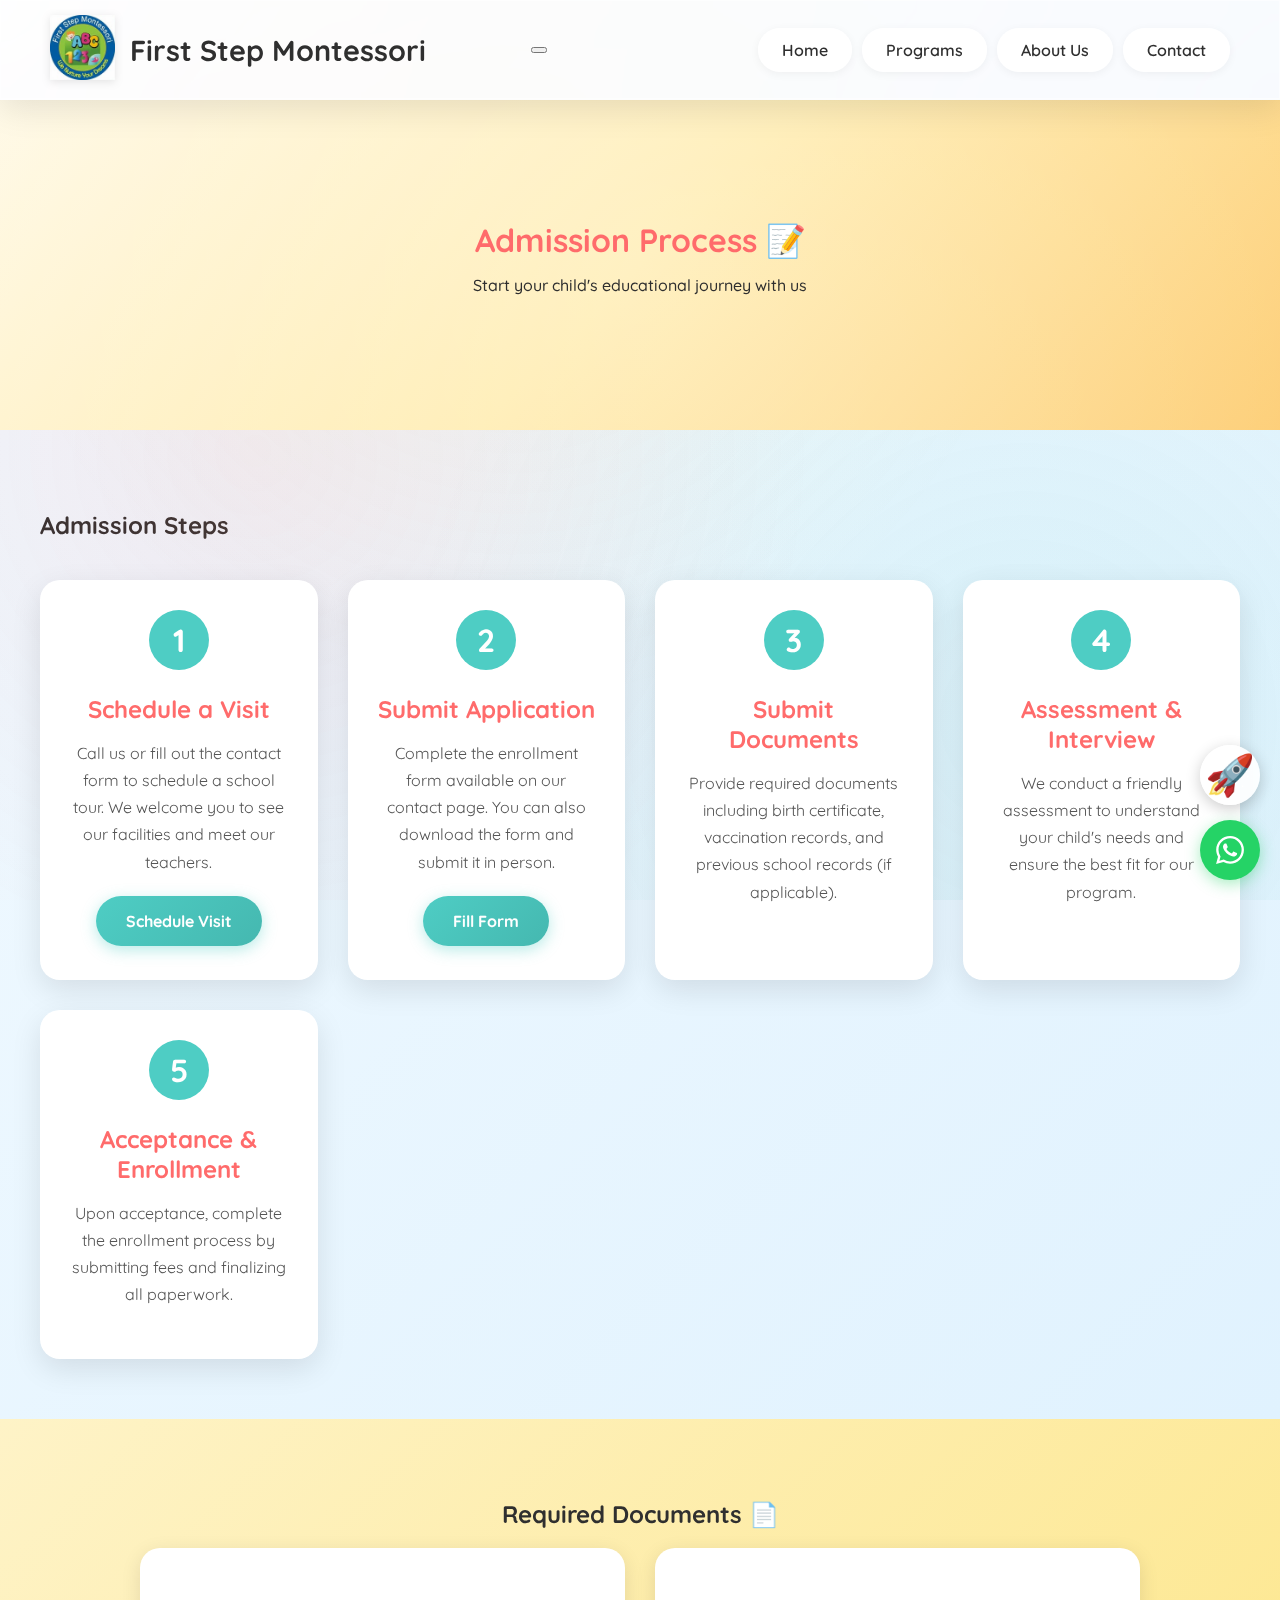
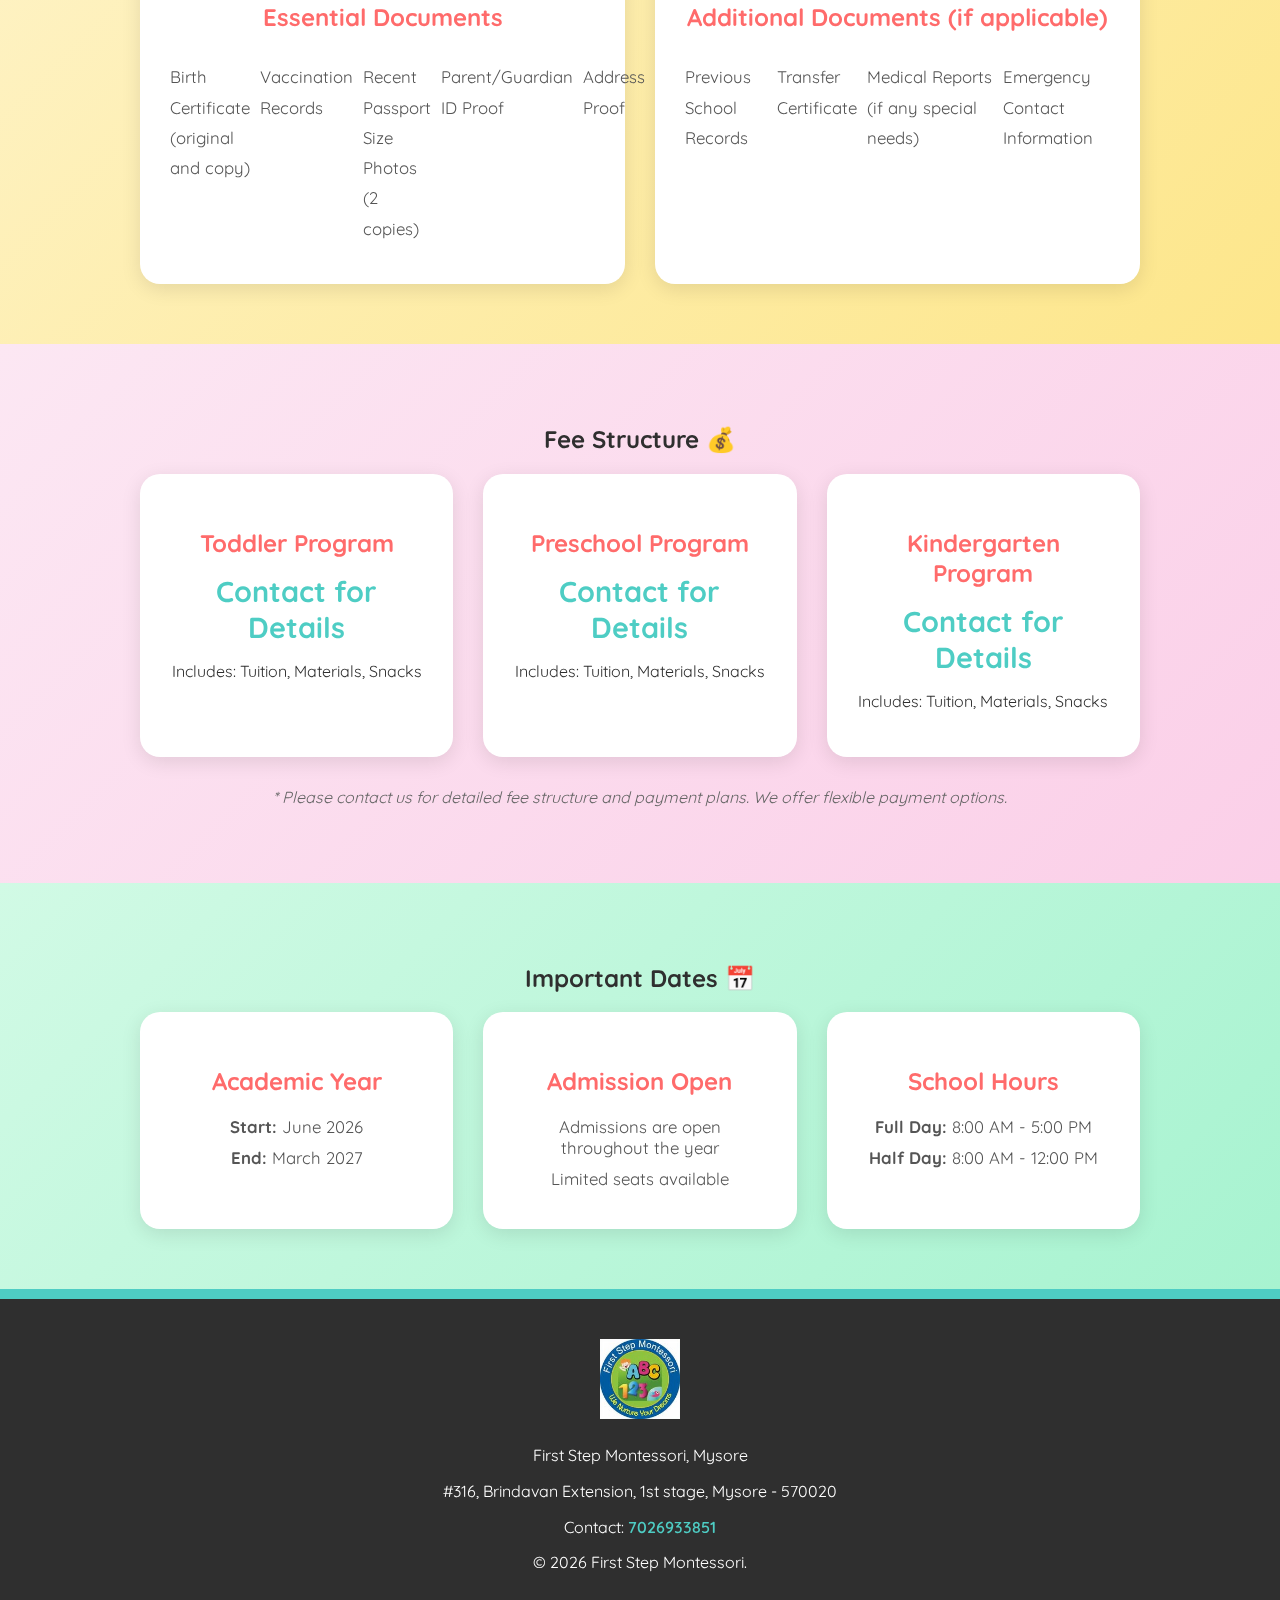
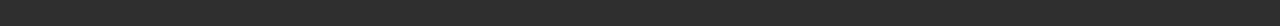
<file: admission.html>
<!DOCTYPE html>
<html lang="en">
<head>
    <meta charset="UTF-8">
    <meta name="viewport" content="width=device-width, initial-scale=1.0">
    <title>Admission | First Step Montessori</title>
    <link rel="stylesheet" href="style.css">
    <link rel="stylesheet" href="mobile.css" media="(max-width: 768px)">
    <link href="https://fonts.googleapis.com/css2?family=Quicksand:wght@500;700&display=swap" rel="stylesheet">
</head>
<body>

    <nav>
        <div class="nav-left">
            <div class="logo"><a href="index.html"><img src="logo.png" alt="First Step Montessori" class="logo-img"></a></div>
            <h1>First Step Montessori</h1>
        </div>
        <button class="mobile-menu-toggle" aria-label="Toggle menu">
            <span></span>
            <span></span>
            <span></span>
        </button>
        <div class="menu-overlay"></div>
        <ul class="nav-menu">
            <li><a href="index.html">Home</a></li>
            <li><a href="programs.html">Programs</a></li>
            <li><a href="about.html">About Us</a></li>
            <li><a href="contact.html">Contact</a></li>
        </ul>
    </nav>

    <header class="hero">
        <div class="hero-content">
            <h1>Admission Process 📝</h1>
            <p>Start your child's educational journey with us</p>
        </div>
    </header>

    <section class="admission-section">
        <div class="admission-container">
            <h2>Admission Steps</h2>
            <div class="steps-container">
                <div class="step-card">
                    <div class="step-number">1</div>
                    <h3>Schedule a Visit</h3>
                    <p>Call us or fill out the contact form to schedule a school tour. We welcome you to see our facilities and meet our teachers.</p>
                    <a href="contact.html" class="btn">Schedule Visit</a>
                </div>
                <div class="step-card">
                    <div class="step-number">2</div>
                    <h3>Submit Application</h3>
                    <p>Complete the enrollment form available on our contact page. You can also download the form and submit it in person.</p>
                    <a href="contact.html" class="btn">Fill Form</a>
                </div>
                <div class="step-card">
                    <div class="step-number">3</div>
                    <h3>Submit Documents</h3>
                    <p>Provide required documents including birth certificate, vaccination records, and previous school records (if applicable).</p>
                </div>
                <div class="step-card">
                    <div class="step-number">4</div>
                    <h3>Assessment & Interview</h3>
                    <p>We conduct a friendly assessment to understand your child's needs and ensure the best fit for our program.</p>
                </div>
                <div class="step-card">
                    <div class="step-number">5</div>
                    <h3>Acceptance & Enrollment</h3>
                    <p>Upon acceptance, complete the enrollment process by submitting fees and finalizing all paperwork.</p>
                </div>
            </div>
        </div>
    </section>

    <section class="documents-section">
        <h2>Required Documents 📄</h2>
        <div class="documents-container">
            <div class="document-list">
                <h3>Essential Documents</h3>
                <ul>
                    <li>Birth Certificate (original and copy)</li>
                    <li>Vaccination Records</li>
                    <li>Recent Passport Size Photos (2 copies)</li>
                    <li>Parent/Guardian ID Proof</li>
                    <li>Address Proof</li>
                </ul>
            </div>
            <div class="document-list">
                <h3>Additional Documents (if applicable)</h3>
                <ul>
                    <li>Previous School Records</li>
                    <li>Transfer Certificate</li>
                    <li>Medical Reports (if any special needs)</li>
                    <li>Emergency Contact Information</li>
                </ul>
            </div>
        </div>
    </section>

    <section class="fee-section">
        <h2>Fee Structure 💰</h2>
        <div class="fee-container">
            <div class="fee-card">
                <h3>Toddler Program</h3>
                <p class="fee-amount">Contact for Details</p>
                <p>Includes: Tuition, Materials, Snacks</p>
            </div>
            <div class="fee-card">
                <h3>Preschool Program</h3>
                <p class="fee-amount">Contact for Details</p>
                <p>Includes: Tuition, Materials, Snacks</p>
            </div>
            <div class="fee-card">
                <h3>Kindergarten Program</h3>
                <p class="fee-amount">Contact for Details</p>
                <p>Includes: Tuition, Materials, Snacks</p>
            </div>
        </div>
        <p class="fee-note">* Please contact us for detailed fee structure and payment plans. We offer flexible payment options.</p>
    </section>

    <section class="important-dates-section">
        <h2>Important Dates 📅</h2>
        <div class="dates-container">
            <div class="date-card">
                <h3>Academic Year</h3>
                <p><strong>Start:</strong> June 2026</p>
                <p><strong>End:</strong> March 2027</p>
            </div>
            <div class="date-card">
                <h3>Admission Open</h3>
                <p>Admissions are open throughout the year</p>
                <p>Limited seats available</p>
            </div>
            <div class="date-card">
                <h3>School Hours</h3>
                <p><strong>Full Day:</strong> 8:00 AM - 5:00 PM</p>
                <p><strong>Half Day:</strong> 8:00 AM - 12:00 PM</p>
            </div>
        </div>
    </section>

    <footer class="main-footer">
        <div class="footer-logo"><img src="logo.png" alt="First Step Montessori" class="footer-logo-img"></div>
        <p>First Step Montessori, Mysore</p>
        <p>#316, Brindavan Extension, 1st stage, Mysore - 570020</p>
        <p>Contact: <a href="tel:7026933851" class="footer-link">7026933851</a></p>
        <p class="copyright">&copy; 2026 First Step Montessori.</p>
    </footer>

    <div class="fixed-buttons">
        <button id="rocketBtn" onclick="scrollToTop()">🚀</button>
        <a href="https://wa.me/917026933851" target="_blank" id="whatsappBtn" class="whatsapp-btn" aria-label="Contact us on WhatsApp">
            <svg viewBox="0 0 24 24" fill="currentColor" width="28" height="28">
                <path d="M17.472 14.382c-.297-.149-1.758-.867-2.03-.967-.273-.099-.471-.148-.67.15-.197.297-.767.966-.94 1.164-.173.199-.347.223-.644.075-.297-.15-1.255-.463-2.39-1.475-.883-.788-1.48-1.761-1.653-2.059-.173-.297-.018-.458.13-.606.134-.133.298-.347.446-.52.149-.174.198-.298.298-.497.099-.198.05-.371-.025-.52-.075-.149-.669-1.612-.916-2.207-.242-.579-.487-.5-.669-.51-.173-.008-.371-.01-.57-.01-.198 0-.52.074-.792.372-.272.297-1.04 1.016-1.04 2.479 0 1.462 1.065 2.875 1.213 3.074.149.198 2.096 3.2 5.077 4.487.709.306 1.262.489 1.694.625.712.227 1.36.195 1.871.118.571-.085 1.758-.719 2.006-1.413.248-.694.248-1.289.173-1.413-.074-.124-.272-.198-.57-.347m-5.421 7.403h-.004a9.87 9.87 0 01-5.031-1.378l-.361-.214-3.741.982.998-3.648-.235-.374a9.86 9.86 0 01-1.51-5.26c.001-5.45 4.436-9.884 9.888-9.884 2.64 0 5.122 1.03 6.988 2.898a9.825 9.825 0 012.893 6.994c-.003 5.45-4.437 9.884-9.885 9.884m8.413-18.297A11.815 11.815 0 0012.05 0C5.495 0 .16 5.335.157 11.892c0 2.096.547 4.142 1.588 5.945L.057 24l6.305-1.654a11.882 11.882 0 005.683 1.448h.005c6.554 0 11.89-5.335 11.893-11.893a11.821 11.821 0 00-3.48-8.413Z"/>
            </svg>
        </a>
    </div>

    <script>
        function scrollToTop() {
            window.scrollTo({ top: 0, behavior: 'smooth' });
            const rocket = document.getElementById('rocketBtn');
            rocket.style.animation = "blastOff 0.6s ease-in forwards";
            setTimeout(() => { rocket.style.animation = "none"; }, 1000);
        }
        
        const whatsappBtn = document.getElementById('whatsappBtn');
        if (whatsappBtn) {
            whatsappBtn.addEventListener('click', function() {
                this.style.animation = "whatsappBounce 0.5s ease-in-out";
                setTimeout(() => { 
                    this.style.animation = "whatsappPulse 2s ease-in-out infinite"; 
                }, 500);
            });
        }
        
        window.addEventListener('scroll', function() {
            const nav = document.querySelector('nav');
            if (window.scrollY > 50) {
                nav.classList.add('scrolled');
            } else {
                nav.classList.remove('scrolled');
            }
        });
        
        const mobileMenuToggle = document.querySelector('.mobile-menu-toggle');
        const navMenu = document.querySelector('.nav-menu');
        const menuOverlay = document.querySelector('.menu-overlay');
        
        function toggleMenu() {
            navMenu.classList.toggle('active');
            mobileMenuToggle.classList.toggle('active');
            menuOverlay.classList.toggle('active');
        }
        
        function closeMenu() {
            navMenu.classList.remove('active');
            mobileMenuToggle.classList.remove('active');
            menuOverlay.classList.remove('active');
        }
        
        if (mobileMenuToggle) {
            mobileMenuToggle.addEventListener('click', toggleMenu);
            if (menuOverlay) {
                menuOverlay.addEventListener('click', closeMenu);
            }
            const navLinks = document.querySelectorAll('.nav-menu a');
            navLinks.forEach(link => {
                link.addEventListener('click', closeMenu);
            });
        }
    </script>
</body>
</html>
</file>
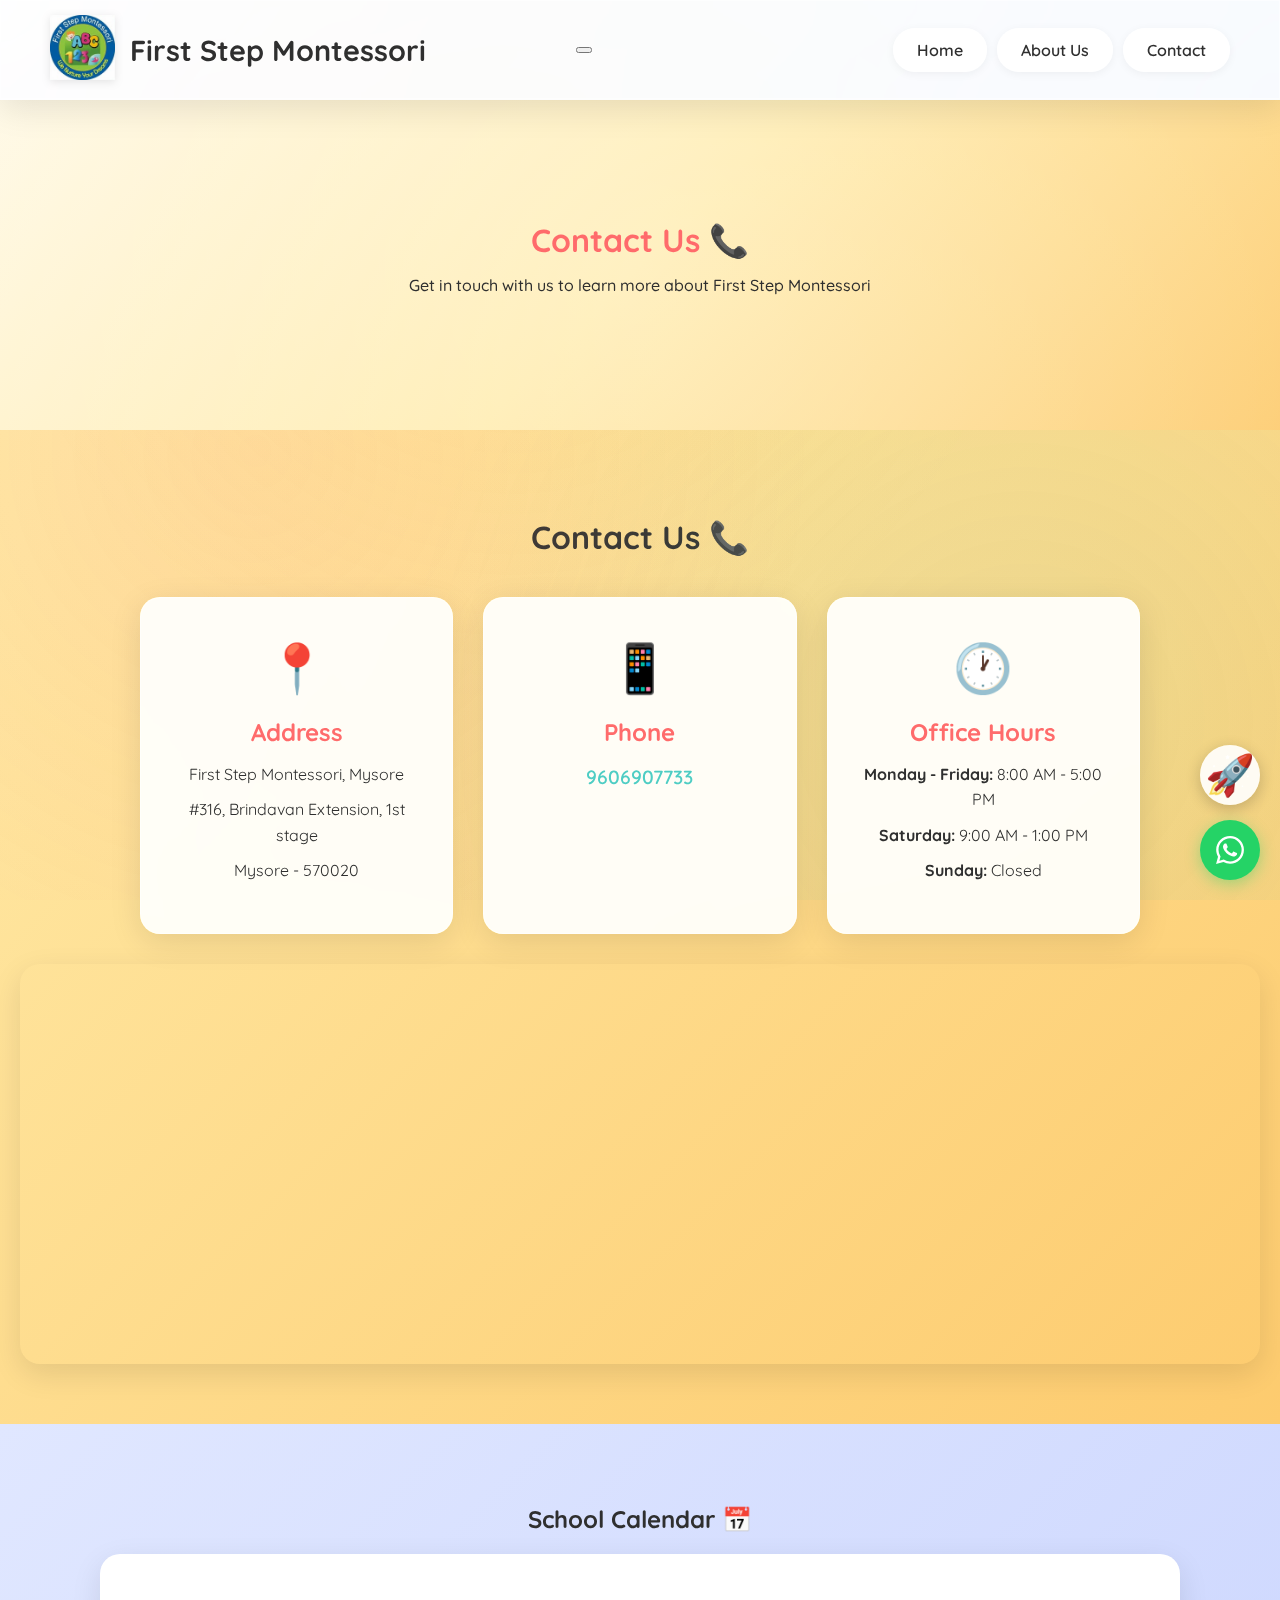
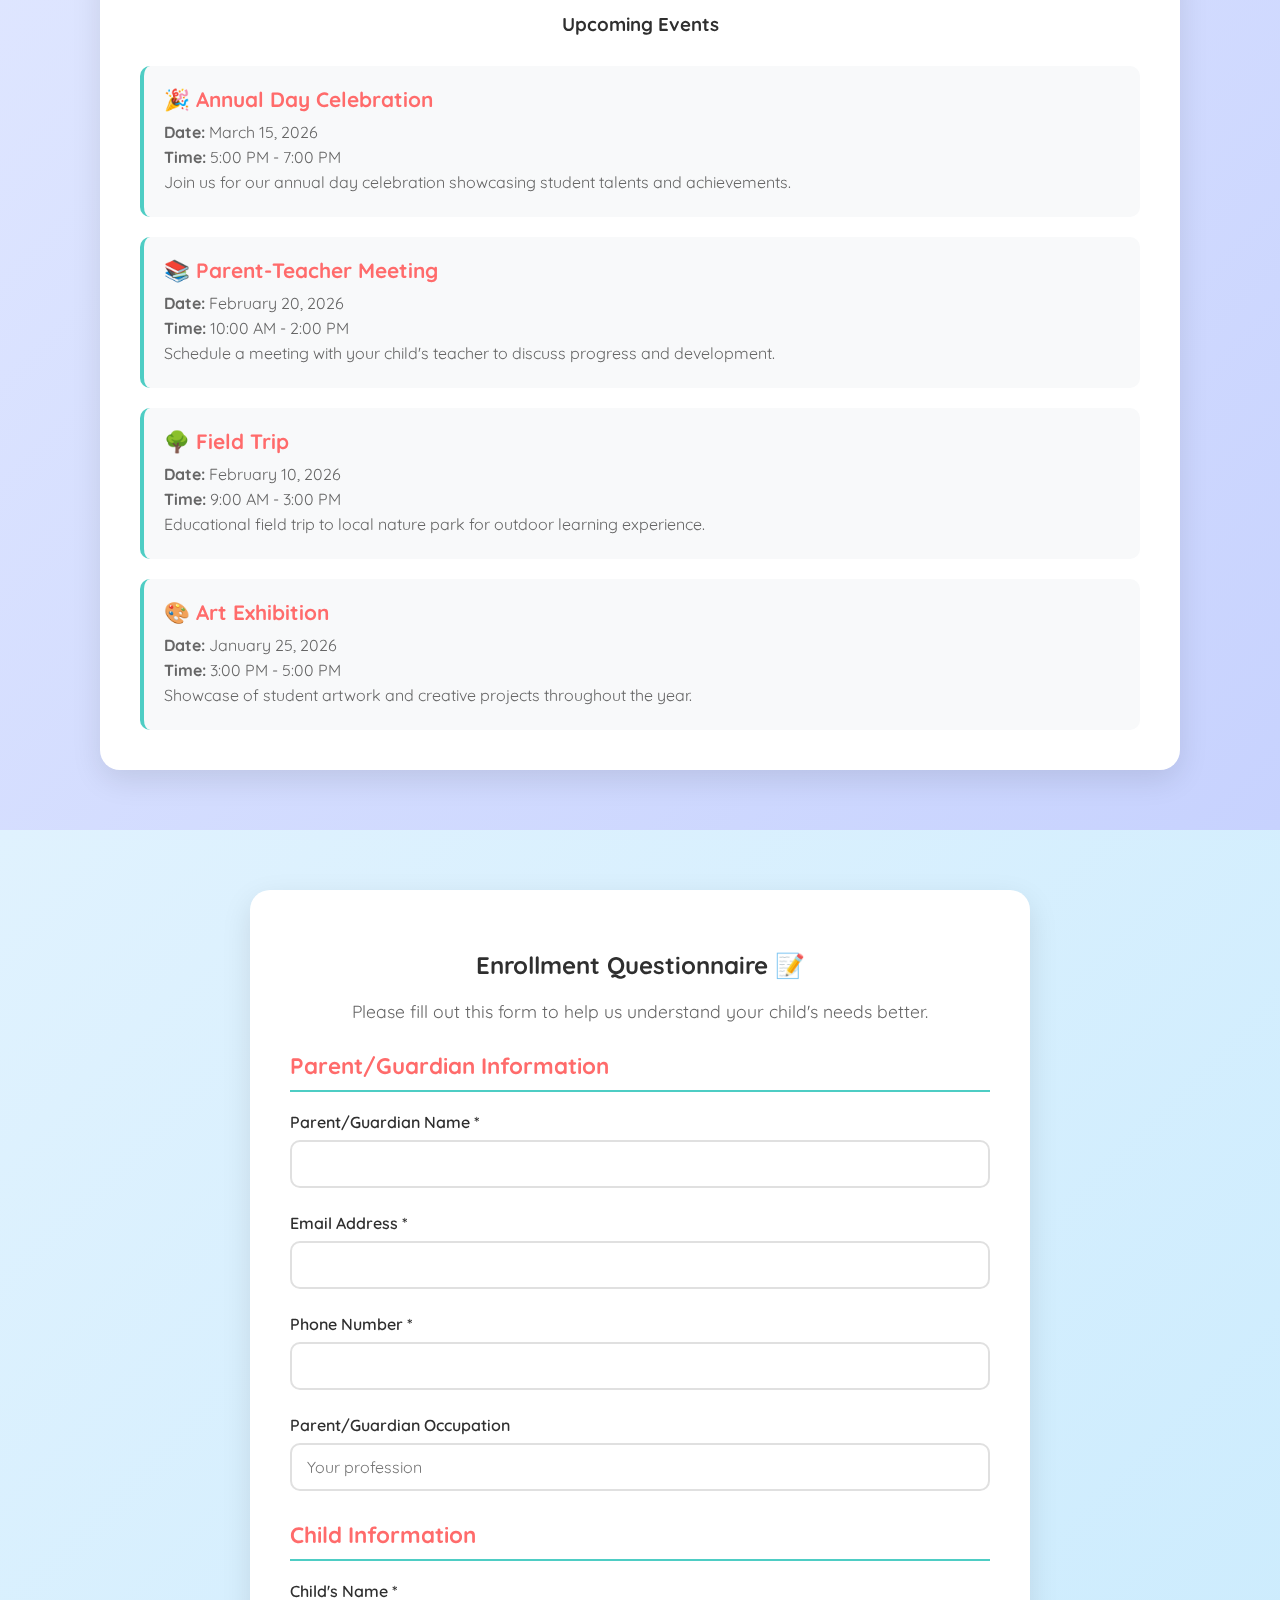
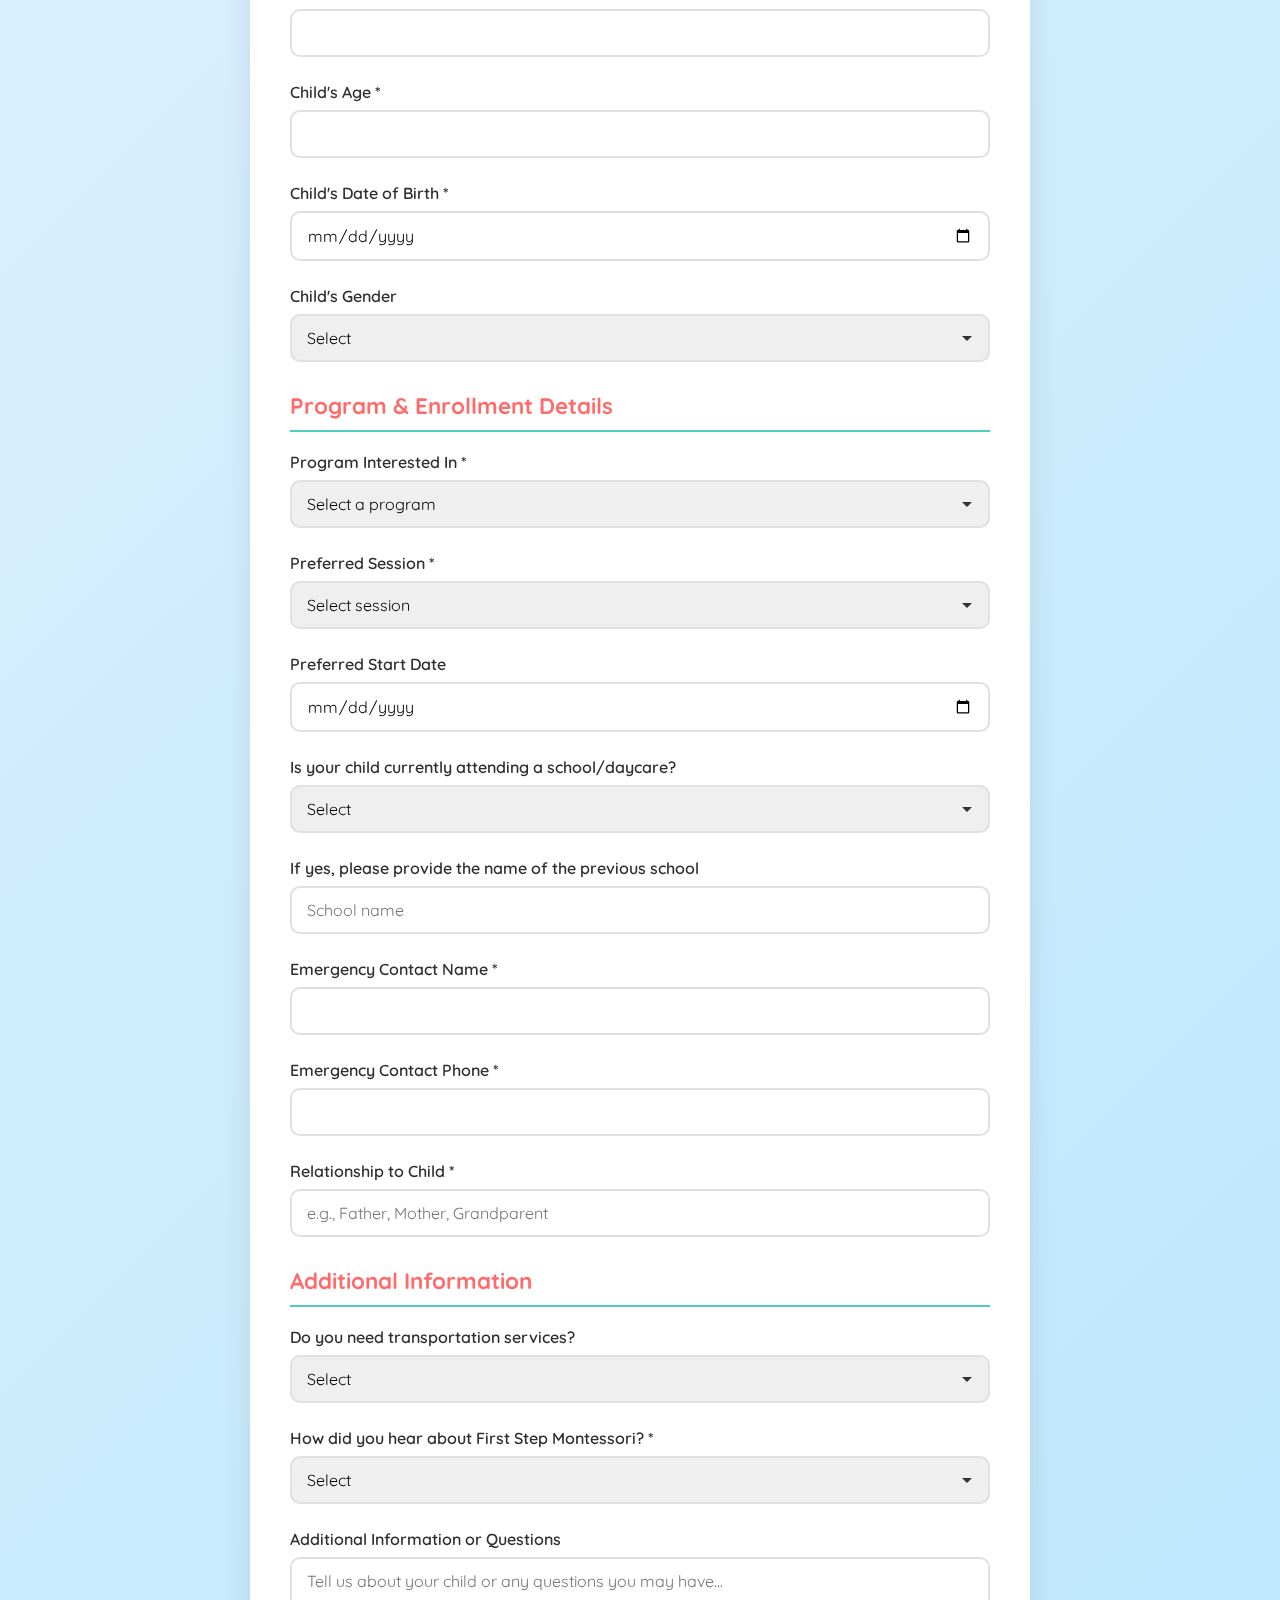
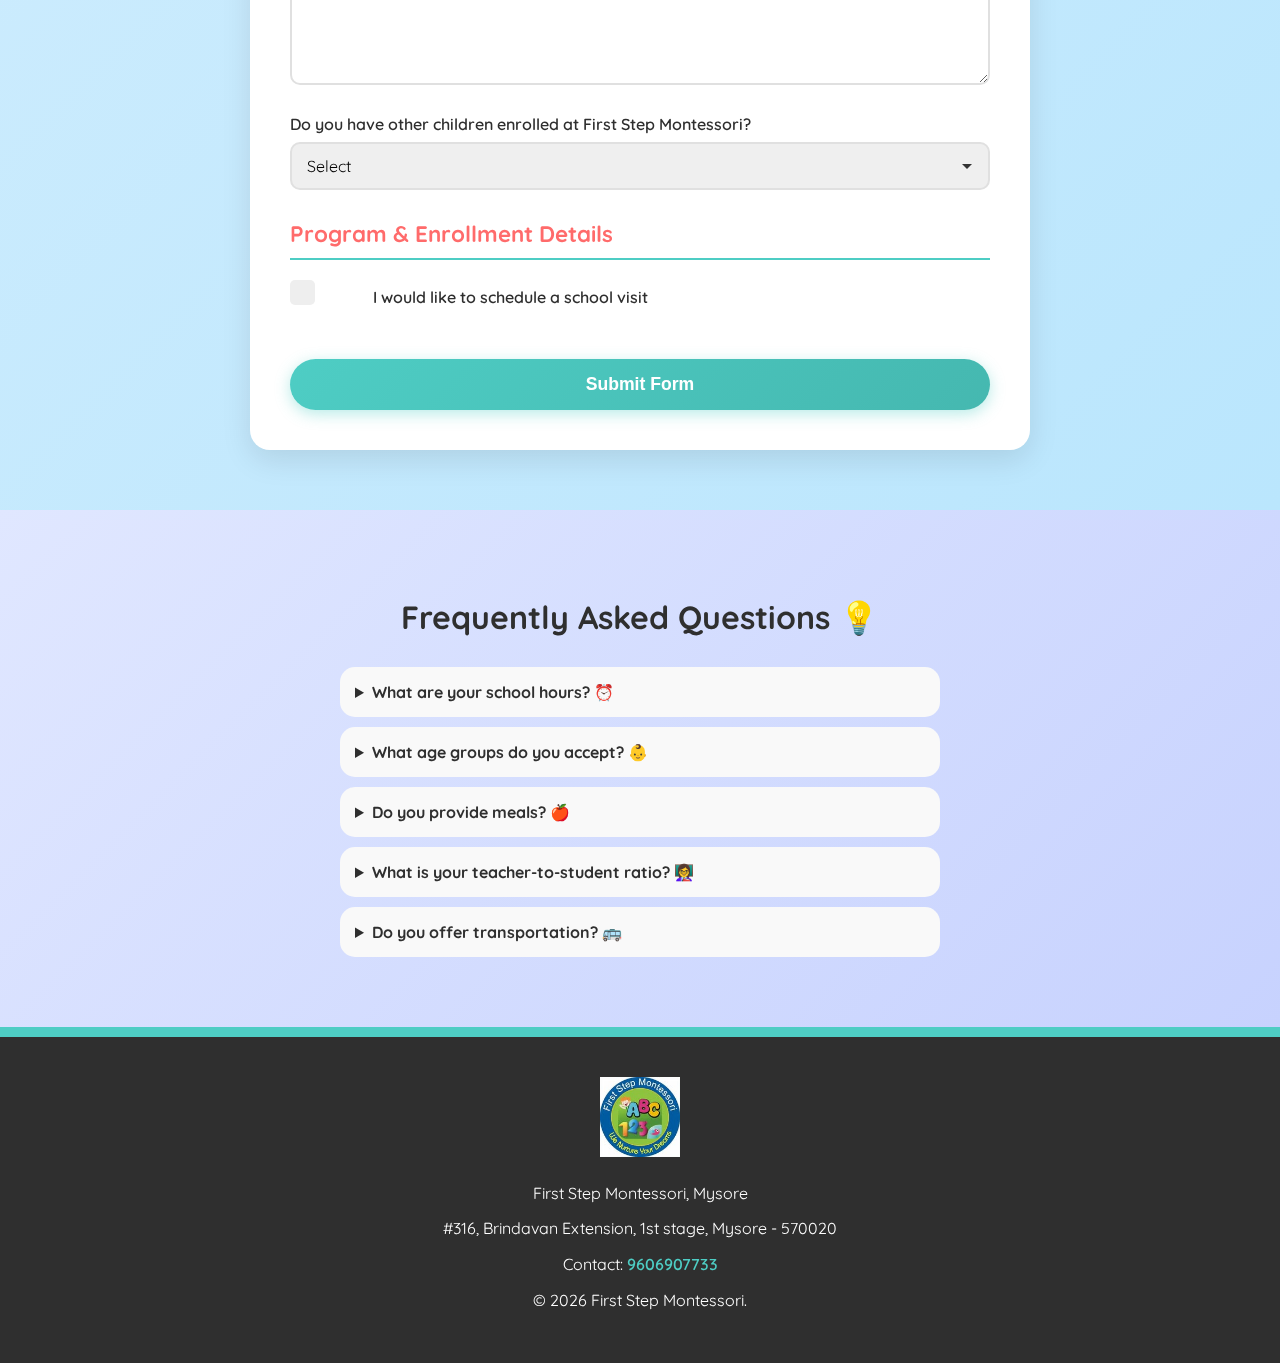
<file: contact.html>
<!DOCTYPE html>
<html lang="en">
<head>
    <meta charset="UTF-8">
    <meta name="viewport" content="width=device-width, initial-scale=1.0">
    <title>Contact Us | First Step Montessori</title>
    <link rel="stylesheet" href="style.css">
    <link rel="stylesheet" href="mobile.css" media="(max-width: 768px)">
    <link href="https://fonts.googleapis.com/css2?family=Quicksand:wght@500;700&display=swap" rel="stylesheet">
</head>
<body>

    <nav>
        <div class="nav-left">
            <div class="logo"><a href="index.html"><img src="logo.png" alt="First Step Montessori" class="logo-img"></a></div>
            <h1>First Step Montessori</h1>
        </div>
        <button class="mobile-menu-toggle" aria-label="Toggle menu">
            <span></span>
            <span></span>
            <span></span>
        </button>
        <div class="menu-overlay"></div>
        <ul class="nav-menu">
            <li><a href="index.html">Home</a></li>
            <li><a href="about.html">About Us</a></li>
            <li><a href="contact.html">Contact</a></li>
        </ul>
    </nav>

    <header class="hero">
        <div class="hero-content">
            <h1>Contact Us 📞</h1>
            <p>Get in touch with us to learn more about First Step Montessori</p>
        </div>
    </header>

    <section class="contact-section">
        <h2>Contact Us 📞</h2>
        <div class="contact-container">
            <div class="contact-card">
                <div class="contact-icon">📍</div>
                <h3>Address</h3>
                <p>First Step Montessori, Mysore</p>
                <p>#316, Brindavan Extension, 1st stage</p>
                <p>Mysore - 570020</p>
            </div>
            <div class="contact-card">
                <div class="contact-icon">📱</div>
                <h3>Phone</h3>
                <p><a href="tel:9606907733" class="contact-link">9606907733</a></p>
            </div>
            <div class="contact-card">
                <div class="contact-icon">🕐</div>
                <h3>Office Hours</h3>
                <p><strong>Monday - Friday:</strong> 8:00 AM - 5:00 PM</p>
                <p><strong>Saturday:</strong> 9:00 AM - 1:00 PM</p>
                <p><strong>Sunday:</strong> Closed</p>
            </div>
        </div>
        
        <div class="map-container">
            <iframe src="https://www.google.com/maps/embed?pb=!1m18!1m12!1m3!1d3888.1234567890123!2d76.6394!3d12.2958!2m3!1f0!2f0!3f0!3m2!1i1024!2i768!4f13.1!3m3!1m2!1s0x0%3A0x0!2zMTLCsDE3JzQ0LjkiTiA3NsKwMzgnMjEuOCJF!5e0!3m2!1sen!2sin!4v1234567890123!5m2!1sen!2sin" allowfullscreen="" loading="lazy" referrerpolicy="no-referrer-when-downgrade"></iframe>
        </div>
    </section>

    <section class="calendar-section">
        <h2>School Calendar 📅</h2>
        <div class="calendar-container">
            <h3>Upcoming Events</h3>
            <div class="calendar-events">
                <div class="calendar-event">
                    <h4>🎉 Annual Day Celebration</h4>
                    <p><strong>Date:</strong> March 15, 2026</p>
                    <p><strong>Time:</strong> 5:00 PM - 7:00 PM</p>
                    <p>Join us for our annual day celebration showcasing student talents and achievements.</p>
                </div>
                <div class="calendar-event">
                    <h4>📚 Parent-Teacher Meeting</h4>
                    <p><strong>Date:</strong> February 20, 2026</p>
                    <p><strong>Time:</strong> 10:00 AM - 2:00 PM</p>
                    <p>Schedule a meeting with your child's teacher to discuss progress and development.</p>
                </div>
                <div class="calendar-event">
                    <h4>🌳 Field Trip</h4>
                    <p><strong>Date:</strong> February 10, 2026</p>
                    <p><strong>Time:</strong> 9:00 AM - 3:00 PM</p>
                    <p>Educational field trip to local nature park for outdoor learning experience.</p>
                </div>
                <div class="calendar-event">
                    <h4>🎨 Art Exhibition</h4>
                    <p><strong>Date:</strong> January 25, 2026</p>
                    <p><strong>Time:</strong> 3:00 PM - 5:00 PM</p>
                    <p>Showcase of student artwork and creative projects throughout the year.</p>
                </div>
            </div>
        </div>
    </section>

    <section class="questionnaire-section">
        <div class="questionnaire-container">
            <h2>Enrollment Questionnaire 📝</h2>
            <p class="questionnaire-intro">Please fill out this form to help us understand your child's needs better.</p>
            
            <div id="loadingMessage" class="loading-message" style="display: none;">
                <div class="loading-animation">
                    <div class="bouncing-ball">🎈</div>
                    <div class="bouncing-ball" style="animation-delay: 0.2s;">🎨</div>
                    <div class="bouncing-ball" style="animation-delay: 0.4s;">🚀</div>
                </div>
                <h3>Sending Your Form...</h3>
                <p>Please wait while we send your enrollment information! 🌟</p>
            </div>
            
            <div id="successMessage" class="success-message" style="display: none;">
                <div class="success-icon">✓</div>
                <h3>Thank You!</h3>
                <p>We have received your enrollment form and will contact you soon.</p>
            </div>
            
            <form class="questionnaire-form" id="enrollmentForm" action="https://formsubmit.co/rohith.mps@gmail.com" method="POST">
                <!-- FormSubmit configuration -->
                <input type="hidden" name="_subject" value="New Enrollment Form Submission - First Step Montessori">
                <input type="hidden" name="_captcha" value="false">
                <input type="hidden" name="_next" value="">
                <input type="text" name="_honey" style="display:none">
                <input type="hidden" name="_template" value="table">
                
                <h3 class="form-section-title">Parent/Guardian Information</h3>
                
                <div class="form-group">
                    <label for="parentName">Parent/Guardian Name *</label>
                    <input type="text" id="parentName" name="parentName" required>
                </div>

                <div class="form-group">
                    <label for="email">Email Address *</label>
                    <input type="email" id="email" name="email" required>
                </div>

                <div class="form-group">
                    <label for="phone">Phone Number *</label>
                    <input type="tel" id="phone" name="phone" required>
                </div>

                <div class="form-group">
                    <label for="parentOccupation">Parent/Guardian Occupation</label>
                    <input type="text" id="parentOccupation" name="parentOccupation" placeholder="Your profession">
                </div>

                <h3 class="form-section-title">Child Information</h3>

                <div class="form-group">
                    <label for="childName">Child's Name *</label>
                    <input type="text" id="childName" name="childName" required>
                </div>

                <div class="form-group">
                    <label for="childAge">Child's Age *</label>
                    <input type="number" id="childAge" name="childAge" min="1" max="12" required>
                </div>

                <div class="form-group">
                    <label for="childDOB">Child's Date of Birth *</label>
                    <input type="date" id="childDOB" name="childDOB" required>
                </div>

                <div class="form-group">
                    <label for="childGender">Child's Gender</label>
                    <select id="childGender" name="childGender">
                        <option value="">Select</option>
                        <option value="male">Male</option>
                        <option value="female">Female</option>
                        <option value="other">Other</option>
                        <option value="prefer-not-to-say">Prefer not to say</option>
                    </select>
                </div>

                <h3 class="form-section-title">Program & Enrollment Details</h3>

                <div class="form-group">
                    <label for="program">Program Interested In *</label>
                    <select id="program" name="program" required>
                        <option value="">Select a program</option>
                        <option value="toddler">Toddler Program (1-2 years)</option>
                        <option value="preschool">Preschool Program (3-4 years)</option>
                        <option value="kindergarten">Kindergarten Program (5-6 years)</option>
                    </select>
                </div>

                <div class="form-group">
                    <label for="sessionType">Preferred Session *</label>
                    <select id="sessionType" name="sessionType" required>
                        <option value="">Select session</option>
                        <option value="full-day">Full Day (8:00 AM - 5:00 PM)</option>
                        <option value="half-day-morning">Half Day Morning (8:00 AM - 12:00 PM)</option>
                        <option value="half-day-afternoon">Half Day Afternoon (1:00 PM - 5:00 PM)</option>
                    </select>
                </div>

                <div class="form-group">
                    <label for="startDate">Preferred Start Date</label>
                    <input type="date" id="startDate" name="startDate">
                </div>

                <div class="form-group">
                    <label for="currentSchool">Is your child currently attending a school/daycare?</label>
                    <select id="currentSchool" name="currentSchool">
                        <option value="">Select</option>
                        <option value="yes">Yes</option>
                        <option value="no">No</option>
                    </select>
                </div>

                <div class="form-group">
                    <label for="previousSchool">If yes, please provide the name of the previous school</label>
                    <input type="text" id="previousSchool" name="previousSchool" placeholder="School name">
                </div>

                <div class="form-group">
                    <label for="emergencyContact">Emergency Contact Name *</label>
                    <input type="text" id="emergencyContact" name="emergencyContact" required>
                </div>

                <div class="form-group">
                    <label for="emergencyPhone">Emergency Contact Phone *</label>
                    <input type="tel" id="emergencyPhone" name="emergencyPhone" required>
                </div>

                <div class="form-group">
                    <label for="relationship">Relationship to Child *</label>
                    <input type="text" id="relationship" name="relationship" placeholder="e.g., Father, Mother, Grandparent" required>
                </div>

                <h3 class="form-section-title">Additional Information</h3>

                <div class="form-group">
                    <label for="transportation">Do you need transportation services?</label>
                    <select id="transportation" name="transportation">
                        <option value="">Select</option>
                        <option value="yes">Yes</option>
                        <option value="no">No, I will drop off/pick up</option>
                    </select>
                </div>

                <div class="form-group">
                    <label for="hearAboutUs">How did you hear about First Step Montessori? *</label>
                    <select id="hearAboutUs" name="hearAboutUs" required>
                        <option value="">Select</option>
                        <option value="website">Website</option>
                        <option value="social-media">Social Media</option>
                        <option value="friend-family">Friend/Family Referral</option>
                        <option value="advertisement">Advertisement</option>
                        <option value="walk-in">Walk-in Visit</option>
                        <option value="other">Other</option>
                    </select>
                </div>

                <div class="form-group">
                    <label for="message">Additional Information or Questions</label>
                    <textarea id="message" name="message" rows="5" placeholder="Tell us about your child or any questions you may have..."></textarea>
                </div>

                <div class="form-group">
                    <label for="otherChildren">Do you have other children enrolled at First Step Montessori?</label>
                    <select id="otherChildren" name="otherChildren">
                        <option value="">Select</option>
                        <option value="yes">Yes</option>
                        <option value="no">No</option>
                    </select>
                </div>

                <h3 class="form-section-title">Program & Enrollment Details</h3>

                <div class="form-group checkbox-group">
                    <label class="check-container">
                        <input type="checkbox" name="scheduleVisit" id="scheduleVisit">
                        <span class="checkmark"></span>
                        I would like to schedule a school visit
                    </label>
                </div>

                <button type="submit" class="btn">Submit Form</button>
            </form>
        </div>
    </section>

    <section class="faq-section">
        <h2>Frequently Asked Questions 💡</h2>
        <div class="faq-container">
            <details class="faq-item">
                <summary>What are your school hours? ⏰</summary>
                <div class="faq-answer"><p>We are open 8:00 AM to 5:00 PM, Monday through Friday.</p></div>
            </details>
            <details class="faq-item">
                <summary>What age groups do you accept? 👶</summary>
                <div class="faq-answer"><p>We accept children from 1 year to 6 years old in our various programs.</p></div>
            </details>
            <details class="faq-item">
                <summary>Do you provide meals? 🍎</summary>
                <div class="faq-answer"><p>Yes, we provide healthy and nutritious meals for all children.</p></div>
            </details>
            <details class="faq-item">
                <summary>What is your teacher-to-student ratio? 👩‍🏫</summary>
                <div class="faq-answer"><p>We maintain a low teacher-to-student ratio to ensure personalized attention for each child.</p></div>
            </details>
            <details class="faq-item">
                <summary>Do you offer transportation? 🚌</summary>
                <div class="faq-answer"><p>Transportation services are available. Please contact us for more details.</p></div>
            </details>
        </div>
    </section>

    <footer class="main-footer">
        <div class="footer-logo"><img src="logo.png" alt="First Step Montessori" class="footer-logo-img"></div>
        <p>First Step Montessori, Mysore</p>
        <p>#316, Brindavan Extension, 1st stage, Mysore - 570020</p>
        <p>Contact: <a href="tel:9606907733" class="footer-link">9606907733</a></p>
        <p class="copyright">&copy; 2026 First Step Montessori.</p>
    </footer>

    <div class="fixed-buttons">
        <button id="rocketBtn" onclick="scrollToTop()">🚀</button>
        <a href="https://wa.me/919606907733" target="_blank" id="whatsappBtn" class="whatsapp-btn" aria-label="Contact us on WhatsApp">
            <svg viewBox="0 0 24 24" fill="currentColor" width="28" height="28">
                <path d="M17.472 14.382c-.297-.149-1.758-.867-2.03-.967-.273-.099-.471-.148-.67.15-.197.297-.767.966-.94 1.164-.173.199-.347.223-.644.075-.297-.15-1.255-.463-2.39-1.475-.883-.788-1.48-1.761-1.653-2.059-.173-.297-.018-.458.13-.606.134-.133.298-.347.446-.52.149-.174.198-.298.298-.497.099-.198.05-.371-.025-.52-.075-.149-.669-1.612-.916-2.207-.242-.579-.487-.5-.669-.51-.173-.008-.371-.01-.57-.01-.198 0-.52.074-.792.372-.272.297-1.04 1.016-1.04 2.479 0 1.462 1.065 2.875 1.213 3.074.149.198 2.096 3.2 5.077 4.487.709.306 1.262.489 1.694.625.712.227 1.36.195 1.871.118.571-.085 1.758-.719 2.006-1.413.248-.694.248-1.289.173-1.413-.074-.124-.272-.198-.57-.347m-5.421 7.403h-.004a9.87 9.87 0 01-5.031-1.378l-.361-.214-3.741.982.998-3.648-.235-.374a9.86 9.86 0 01-1.51-5.26c.001-5.45 4.436-9.884 9.888-9.884 2.64 0 5.122 1.03 6.988 2.898a9.825 9.825 0 012.893 6.994c-.003 5.45-4.437 9.884-9.885 9.884m8.413-18.297A11.815 11.815 0 0012.05 0C5.495 0 .16 5.335.157 11.892c0 2.096.547 4.142 1.588 5.945L.057 24l6.305-1.654a11.882 11.882 0 005.683 1.448h.005c6.554 0 11.89-5.335 11.893-11.893a11.821 11.821 0 00-3.48-8.413Z"/>
            </svg>
        </a>
    </div>

    <script>
        function scrollToTop() {
            window.scrollTo({ top: 0, behavior: 'smooth' });
            const rocket = document.getElementById('rocketBtn');
            rocket.style.animation = "blastOff 0.6s ease-in forwards";
            setTimeout(() => { rocket.style.animation = "none"; }, 1000);
        }
        
        // WhatsApp button animation
        const whatsappBtn = document.getElementById('whatsappBtn');
        if (whatsappBtn) {
            whatsappBtn.addEventListener('click', function() {
                this.style.animation = "whatsappBounce 0.5s ease-in-out";
                setTimeout(() => { 
                    this.style.animation = "whatsappPulse 2s ease-in-out infinite"; 
                }, 500);
            });
        }
        
        // Add scroll effect to navbar
        window.addEventListener('scroll', function() {
            const nav = document.querySelector('nav');
            if (window.scrollY > 50) {
                nav.classList.add('scrolled');
            } else {
                nav.classList.remove('scrolled');
            }
        });
        
        // Mobile menu toggle
        const mobileMenuToggle = document.querySelector('.mobile-menu-toggle');
        const navMenu = document.querySelector('.nav-menu');
        const menuOverlay = document.querySelector('.menu-overlay');
        
        function toggleMenu() {
            navMenu.classList.toggle('active');
            mobileMenuToggle.classList.toggle('active');
            menuOverlay.classList.toggle('active');
        }
        
        function closeMenu() {
            navMenu.classList.remove('active');
            mobileMenuToggle.classList.remove('active');
            menuOverlay.classList.remove('active');
        }
        
        if (mobileMenuToggle) {
            mobileMenuToggle.addEventListener('click', toggleMenu);
            
            if (menuOverlay) {
                menuOverlay.addEventListener('click', closeMenu);
            }
            
            // Close menu when clicking on a link
            const navLinks = document.querySelectorAll('.nav-menu a');
            navLinks.forEach(link => {
                link.addEventListener('click', closeMenu);
            });
        }
        
        // Form submission
        const form = document.getElementById('enrollmentForm');
        if (form) {
            form.addEventListener('submit', function(e) {
                // Show loading animation
                const loadingMessage = document.getElementById('loadingMessage');
                const submitBtn = form.querySelector('button[type="submit"]');
                
                if (loadingMessage) {
                    form.style.display = 'none';
                    loadingMessage.style.display = 'block';
                    loadingMessage.scrollIntoView({ behavior: 'smooth', block: 'center' });
                }
                
                if (submitBtn) {
                    submitBtn.disabled = true;
                }
                
                // Set the redirect URL after successful submission
                const nextInput = form.querySelector('input[name="_next"]');
                if (nextInput) {
                    nextInput.value = window.location.href + '?success=true';
                }
                
                // FormSubmit will handle the submission
                // The form will submit normally to FormSubmit service
                // No need to preventDefault - let it submit
            });
            
            // Check if form was submitted successfully
            const urlParams = new URLSearchParams(window.location.search);
            if (urlParams.get('success') === 'true') {
                const successMessage = document.getElementById('successMessage');
                const form = document.getElementById('enrollmentForm');
                if (successMessage && form) {
                    form.style.display = 'none';
                    successMessage.style.display = 'block';
                    // Scroll to success message
                    successMessage.scrollIntoView({ behavior: 'smooth', block: 'center' });
                }
                // Clean up URL
                window.history.replaceState({}, document.title, window.location.pathname);
            }
        }
    </script>
</body>
</html>
</file>
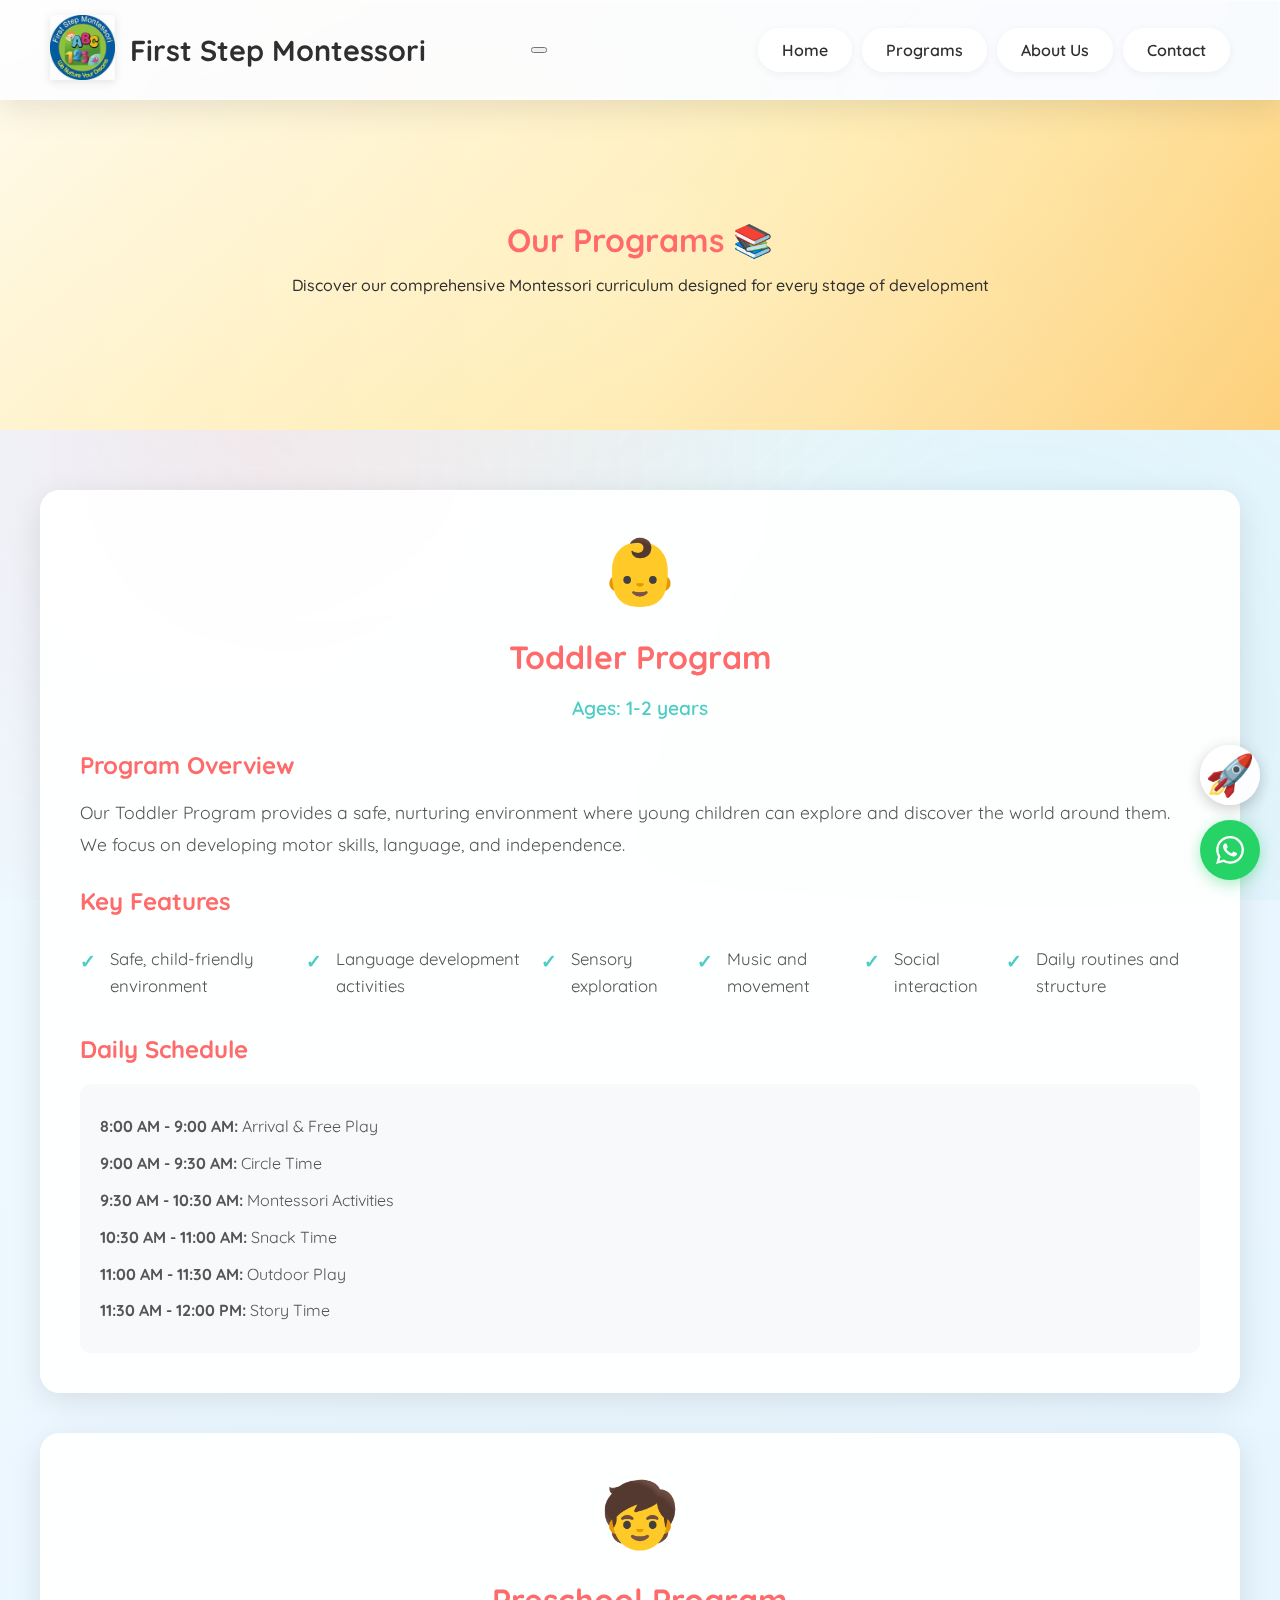
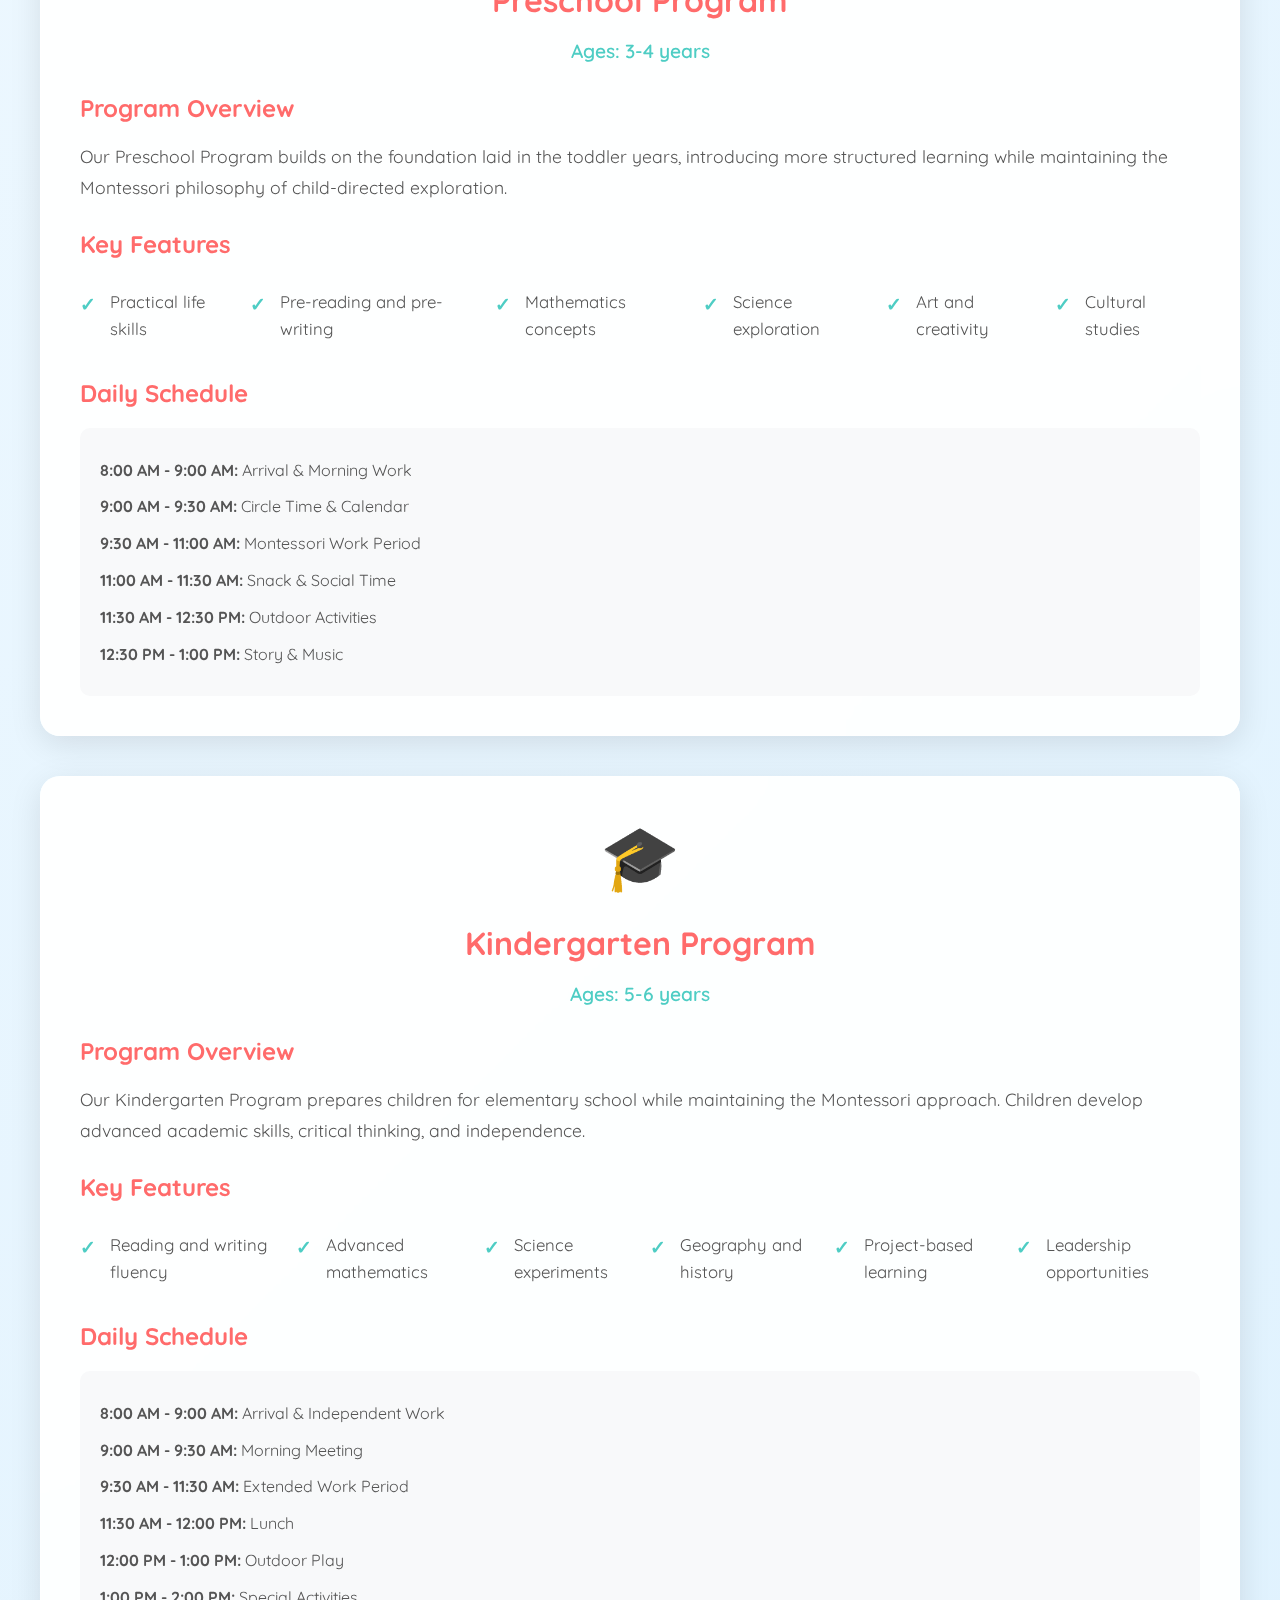
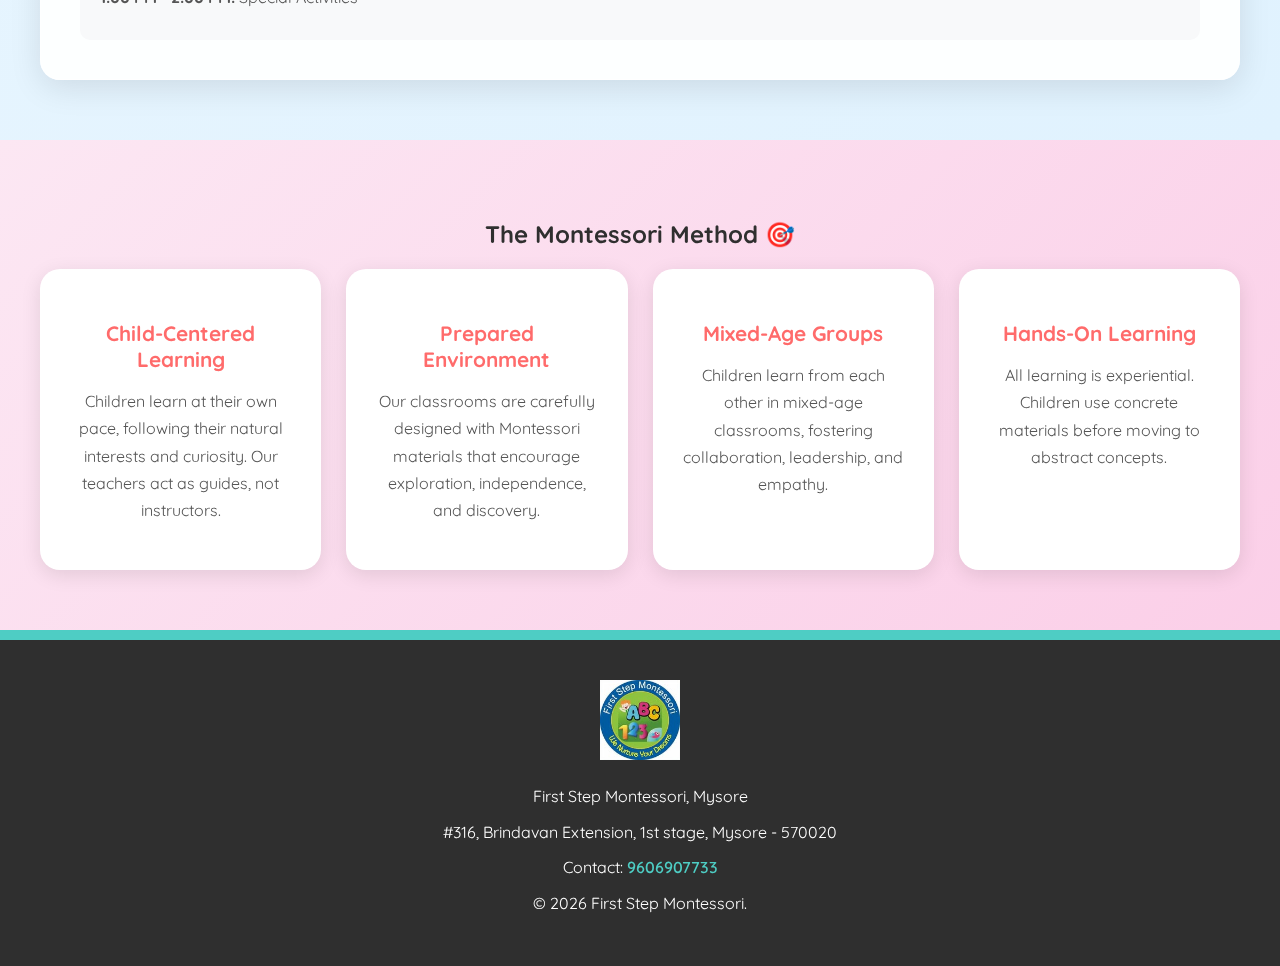
<file: programs.html>
<!DOCTYPE html>
<html lang="en">
<head>
    <meta charset="UTF-8">
    <meta name="viewport" content="width=device-width, initial-scale=1.0">
    <title>Programs | First Step Montessori</title>
    <link rel="stylesheet" href="style.css">
    <link rel="stylesheet" href="mobile.css" media="(max-width: 768px)">
    <link href="https://fonts.googleapis.com/css2?family=Quicksand:wght@500;700&display=swap" rel="stylesheet">
</head>
<body>

    <nav>
        <div class="nav-left">
            <div class="logo"><a href="index.html"><img src="logo.png" alt="First Step Montessori" class="logo-img"></a></div>
            <h1>First Step Montessori</h1>
        </div>
        <button class="mobile-menu-toggle" aria-label="Toggle menu">
            <span></span>
            <span></span>
            <span></span>
        </button>
        <div class="menu-overlay"></div>
        <ul class="nav-menu">
            <li><a href="index.html">Home</a></li>
            <li><a href="programs.html">Programs</a></li>
            <li><a href="about.html">About Us</a></li>
            <li><a href="contact.html">Contact</a></li>
        </ul>
    </nav>

    <header class="hero">
        <div class="hero-content">
            <h1>Our Programs 📚</h1>
            <p>Discover our comprehensive Montessori curriculum designed for every stage of development</p>
        </div>
    </header>

    <section class="programs-section">
        <div class="program-container">
            <div class="program-card">
                <div class="program-icon">👶</div>
                <h2>Toddler Program</h2>
                <p class="program-age">Ages: 1-2 years</p>
                <div class="program-content">
                    <h3>Program Overview</h3>
                    <p>Our Toddler Program provides a safe, nurturing environment where young children can explore and discover the world around them. We focus on developing motor skills, language, and independence.</p>
                    
                    <h3>Key Features</h3>
                    <ul class="program-features">
                        <li>Safe, child-friendly environment</li>
                        <li>Language development activities</li>
                        <li>Sensory exploration</li>
                        <li>Music and movement</li>
                        <li>Social interaction</li>
                        <li>Daily routines and structure</li>
                    </ul>
                    
                    <h3>Daily Schedule</h3>
                    <div class="schedule">
                        <p><strong>8:00 AM - 9:00 AM:</strong> Arrival & Free Play</p>
                        <p><strong>9:00 AM - 9:30 AM:</strong> Circle Time</p>
                        <p><strong>9:30 AM - 10:30 AM:</strong> Montessori Activities</p>
                        <p><strong>10:30 AM - 11:00 AM:</strong> Snack Time</p>
                        <p><strong>11:00 AM - 11:30 AM:</strong> Outdoor Play</p>
                        <p><strong>11:30 AM - 12:00 PM:</strong> Story Time</p>
                    </div>
                </div>
            </div>

            <div class="program-card">
                <div class="program-icon">🧒</div>
                <h2>Preschool Program</h2>
                <p class="program-age">Ages: 3-4 years</p>
                <div class="program-content">
                    <h3>Program Overview</h3>
                    <p>Our Preschool Program builds on the foundation laid in the toddler years, introducing more structured learning while maintaining the Montessori philosophy of child-directed exploration.</p>
                    
                    <h3>Key Features</h3>
                    <ul class="program-features">
                        <li>Practical life skills</li>
                        <li>Pre-reading and pre-writing</li>
                        <li>Mathematics concepts</li>
                        <li>Science exploration</li>
                        <li>Art and creativity</li>
                        <li>Cultural studies</li>
                    </ul>
                    
                    <h3>Daily Schedule</h3>
                    <div class="schedule">
                        <p><strong>8:00 AM - 9:00 AM:</strong> Arrival & Morning Work</p>
                        <p><strong>9:00 AM - 9:30 AM:</strong> Circle Time & Calendar</p>
                        <p><strong>9:30 AM - 11:00 AM:</strong> Montessori Work Period</p>
                        <p><strong>11:00 AM - 11:30 AM:</strong> Snack & Social Time</p>
                        <p><strong>11:30 AM - 12:30 PM:</strong> Outdoor Activities</p>
                        <p><strong>12:30 PM - 1:00 PM:</strong> Story & Music</p>
                    </div>
                </div>
            </div>

            <div class="program-card">
                <div class="program-icon">🎓</div>
                <h2>Kindergarten Program</h2>
                <p class="program-age">Ages: 5-6 years</p>
                <div class="program-content">
                    <h3>Program Overview</h3>
                    <p>Our Kindergarten Program prepares children for elementary school while maintaining the Montessori approach. Children develop advanced academic skills, critical thinking, and independence.</p>
                    
                    <h3>Key Features</h3>
                    <ul class="program-features">
                        <li>Reading and writing fluency</li>
                        <li>Advanced mathematics</li>
                        <li>Science experiments</li>
                        <li>Geography and history</li>
                        <li>Project-based learning</li>
                        <li>Leadership opportunities</li>
                    </ul>
                    
                    <h3>Daily Schedule</h3>
                    <div class="schedule">
                        <p><strong>8:00 AM - 9:00 AM:</strong> Arrival & Independent Work</p>
                        <p><strong>9:00 AM - 9:30 AM:</strong> Morning Meeting</p>
                        <p><strong>9:30 AM - 11:30 AM:</strong> Extended Work Period</p>
                        <p><strong>11:30 AM - 12:00 PM:</strong> Lunch</p>
                        <p><strong>12:00 PM - 1:00 PM:</strong> Outdoor Play</p>
                        <p><strong>1:00 PM - 2:00 PM:</strong> Special Activities</p>
                    </div>
                </div>
            </div>
        </div>
    </section>

    <section class="montessori-method-section">
        <h2>The Montessori Method 🎯</h2>
        <div class="method-container">
            <div class="method-card">
                <h3>Child-Centered Learning</h3>
                <p>Children learn at their own pace, following their natural interests and curiosity. Our teachers act as guides, not instructors.</p>
            </div>
            <div class="method-card">
                <h3>Prepared Environment</h3>
                <p>Our classrooms are carefully designed with Montessori materials that encourage exploration, independence, and discovery.</p>
            </div>
            <div class="method-card">
                <h3>Mixed-Age Groups</h3>
                <p>Children learn from each other in mixed-age classrooms, fostering collaboration, leadership, and empathy.</p>
            </div>
            <div class="method-card">
                <h3>Hands-On Learning</h3>
                <p>All learning is experiential. Children use concrete materials before moving to abstract concepts.</p>
            </div>
        </div>
    </section>

    <footer class="main-footer">
        <div class="footer-logo"><img src="logo.png" alt="First Step Montessori" class="footer-logo-img"></div>
        <p>First Step Montessori, Mysore</p>
        <p>#316, Brindavan Extension, 1st stage, Mysore - 570020</p>
        <p>Contact: <a href="tel:9606907733" class="footer-link">9606907733</a></p>
        <p class="copyright">&copy; 2026 First Step Montessori.</p>
    </footer>

    <div class="fixed-buttons">
        <button id="rocketBtn" onclick="scrollToTop()">🚀</button>
        <a href="https://wa.me/919606907733" target="_blank" id="whatsappBtn" class="whatsapp-btn" aria-label="Contact us on WhatsApp">
            <svg viewBox="0 0 24 24" fill="currentColor" width="28" height="28">
                <path d="M17.472 14.382c-.297-.149-1.758-.867-2.03-.967-.273-.099-.471-.148-.67.15-.197.297-.767.966-.94 1.164-.173.199-.347.223-.644.075-.297-.15-1.255-.463-2.39-1.475-.883-.788-1.48-1.761-1.653-2.059-.173-.297-.018-.458.13-.606.134-.133.298-.347.446-.52.149-.174.198-.298.298-.497.099-.198.05-.371-.025-.52-.075-.149-.669-1.612-.916-2.207-.242-.579-.487-.5-.669-.51-.173-.008-.371-.01-.57-.01-.198 0-.52.074-.792.372-.272.297-1.04 1.016-1.04 2.479 0 1.462 1.065 2.875 1.213 3.074.149.198 2.096 3.2 5.077 4.487.709.306 1.262.489 1.694.625.712.227 1.36.195 1.871.118.571-.085 1.758-.719 2.006-1.413.248-.694.248-1.289.173-1.413-.074-.124-.272-.198-.57-.347m-5.421 7.403h-.004a9.87 9.87 0 01-5.031-1.378l-.361-.214-3.741.982.998-3.648-.235-.374a9.86 9.86 0 01-1.51-5.26c.001-5.45 4.436-9.884 9.888-9.884 2.64 0 5.122 1.03 6.988 2.898a9.825 9.825 0 012.893 6.994c-.003 5.45-4.437 9.884-9.885 9.884m8.413-18.297A11.815 11.815 0 0012.05 0C5.495 0 .16 5.335.157 11.892c0 2.096.547 4.142 1.588 5.945L.057 24l6.305-1.654a11.882 11.882 0 005.683 1.448h.005c6.554 0 11.89-5.335 11.893-11.893a11.821 11.821 0 00-3.48-8.413Z"/>
            </svg>
        </a>
    </div>

    <script>
        function scrollToTop() {
            window.scrollTo({ top: 0, behavior: 'smooth' });
            const rocket = document.getElementById('rocketBtn');
            rocket.style.animation = "blastOff 0.6s ease-in forwards";
            setTimeout(() => { rocket.style.animation = "none"; }, 1000);
        }
        
        const whatsappBtn = document.getElementById('whatsappBtn');
        if (whatsappBtn) {
            whatsappBtn.addEventListener('click', function() {
                this.style.animation = "whatsappBounce 0.5s ease-in-out";
                setTimeout(() => { 
                    this.style.animation = "whatsappPulse 2s ease-in-out infinite"; 
                }, 500);
            });
        }
        
        window.addEventListener('scroll', function() {
            const nav = document.querySelector('nav');
            if (window.scrollY > 50) {
                nav.classList.add('scrolled');
            } else {
                nav.classList.remove('scrolled');
            }
        });
        
        const mobileMenuToggle = document.querySelector('.mobile-menu-toggle');
        const navMenu = document.querySelector('.nav-menu');
        const menuOverlay = document.querySelector('.menu-overlay');
        
        function toggleMenu() {
            navMenu.classList.toggle('active');
            mobileMenuToggle.classList.toggle('active');
            menuOverlay.classList.toggle('active');
        }
        
        function closeMenu() {
            navMenu.classList.remove('active');
            mobileMenuToggle.classList.remove('active');
            menuOverlay.classList.remove('active');
        }
        
        if (mobileMenuToggle) {
            mobileMenuToggle.addEventListener('click', toggleMenu);
            if (menuOverlay) {
                menuOverlay.addEventListener('click', closeMenu);
            }
            const navLinks = document.querySelectorAll('.nav-menu a');
            navLinks.forEach(link => {
                link.addEventListener('click', closeMenu);
            });
        }
    </script>
</body>
</html>
</file>
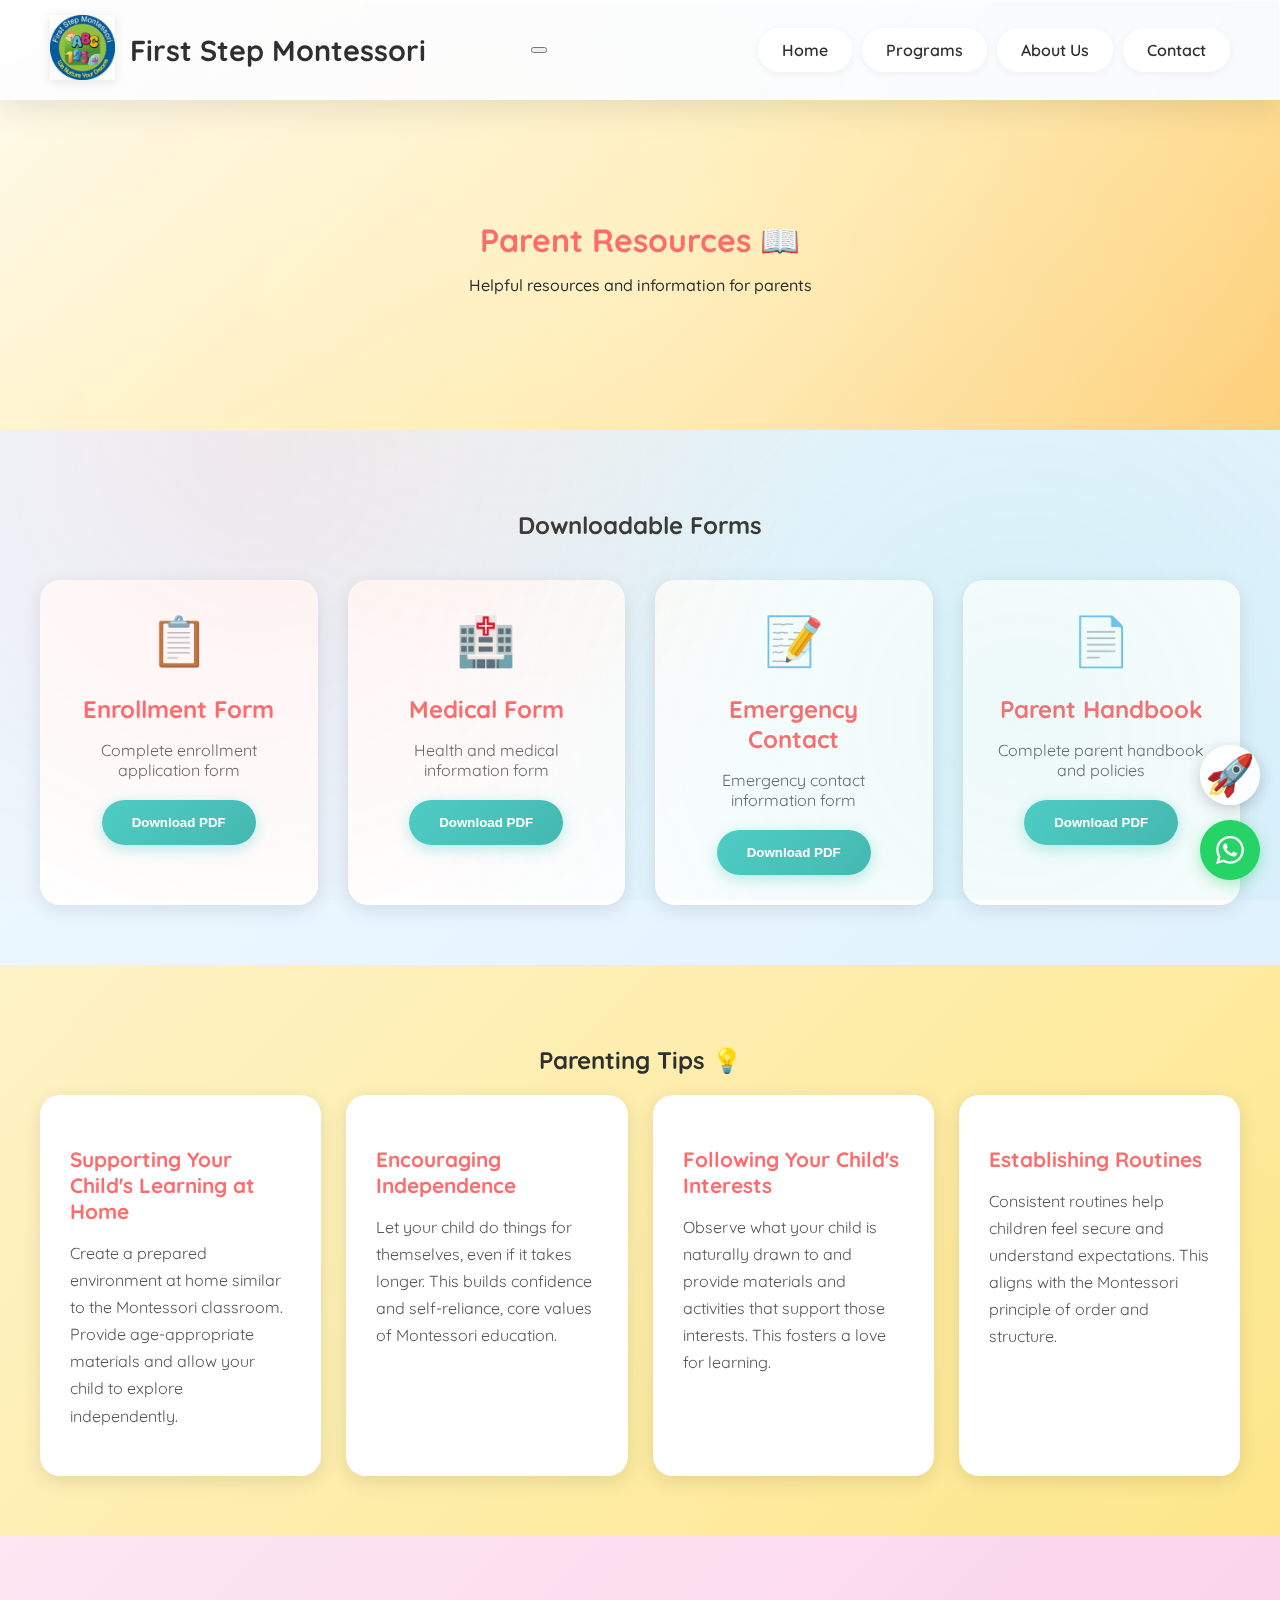
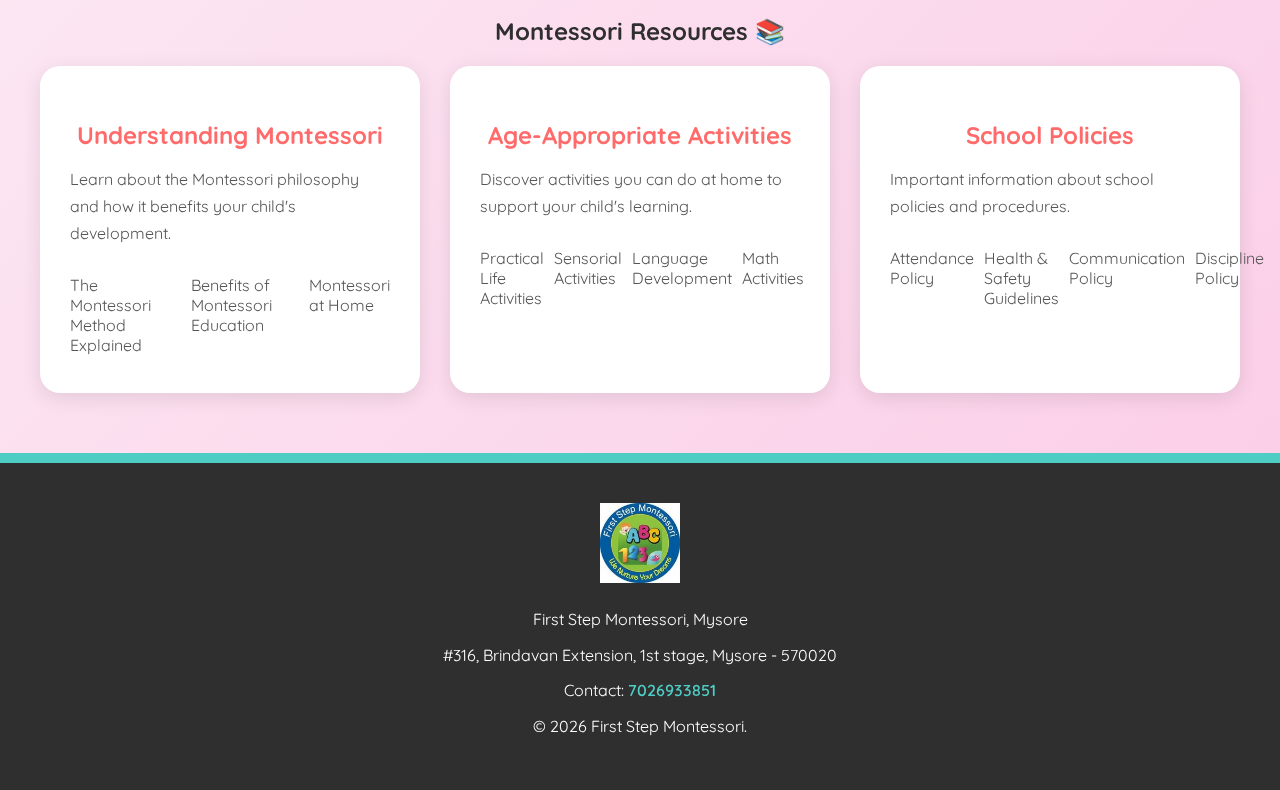
<file: resources.html>
<!DOCTYPE html>
<html lang="en">
<head>
    <meta charset="UTF-8">
    <meta name="viewport" content="width=device-width, initial-scale=1.0">
    <title>Parent Resources | First Step Montessori</title>
    <link rel="stylesheet" href="style.css">
    <link rel="stylesheet" href="mobile.css" media="(max-width: 768px)">
    <link href="https://fonts.googleapis.com/css2?family=Quicksand:wght@500;700&display=swap" rel="stylesheet">
</head>
<body>

    <nav>
        <div class="nav-left">
            <div class="logo"><a href="index.html"><img src="logo.png" alt="First Step Montessori" class="logo-img"></a></div>
            <h1>First Step Montessori</h1>
        </div>
        <button class="mobile-menu-toggle" aria-label="Toggle menu">
            <span></span>
            <span></span>
            <span></span>
        </button>
        <div class="menu-overlay"></div>
        <ul class="nav-menu">
            <li><a href="index.html">Home</a></li>
            <li><a href="programs.html">Programs</a></li>
            <li><a href="about.html">About Us</a></li>
            <li><a href="contact.html">Contact</a></li>
        </ul>
    </nav>

    <header class="hero">
        <div class="hero-content">
            <h1>Parent Resources 📖</h1>
            <p>Helpful resources and information for parents</p>
        </div>
    </header>

    <section class="resources-section">
        <div class="resources-container">
            <h2>Downloadable Forms</h2>
            <div class="resources-grid">
                <div class="resource-card">
                    <div class="resource-icon">📋</div>
                    <h3>Enrollment Form</h3>
                    <p>Complete enrollment application form</p>
                    <button class="btn">Download PDF</button>
                </div>
                <div class="resource-card">
                    <div class="resource-icon">🏥</div>
                    <h3>Medical Form</h3>
                    <p>Health and medical information form</p>
                    <button class="btn">Download PDF</button>
                </div>
                <div class="resource-card">
                    <div class="resource-icon">📝</div>
                    <h3>Emergency Contact</h3>
                    <p>Emergency contact information form</p>
                    <button class="btn">Download PDF</button>
                </div>
                <div class="resource-card">
                    <div class="resource-icon">📄</div>
                    <h3>Parent Handbook</h3>
                    <p>Complete parent handbook and policies</p>
                    <button class="btn">Download PDF</button>
                </div>
            </div>
        </div>
    </section>

    <section class="parenting-tips-section">
        <h2>Parenting Tips 💡</h2>
        <div class="tips-container">
            <div class="tip-card">
                <h3>Supporting Your Child's Learning at Home</h3>
                <p>Create a prepared environment at home similar to the Montessori classroom. Provide age-appropriate materials and allow your child to explore independently.</p>
            </div>
            <div class="tip-card">
                <h3>Encouraging Independence</h3>
                <p>Let your child do things for themselves, even if it takes longer. This builds confidence and self-reliance, core values of Montessori education.</p>
            </div>
            <div class="tip-card">
                <h3>Following Your Child's Interests</h3>
                <p>Observe what your child is naturally drawn to and provide materials and activities that support those interests. This fosters a love for learning.</p>
            </div>
            <div class="tip-card">
                <h3>Establishing Routines</h3>
                <p>Consistent routines help children feel secure and understand expectations. This aligns with the Montessori principle of order and structure.</p>
            </div>
        </div>
    </section>

    <section class="montessori-resources-section">
        <h2>Montessori Resources 📚</h2>
        <div class="montessori-resources-container">
            <div class="montessori-resource-card">
                <h3>Understanding Montessori</h3>
                <p>Learn about the Montessori philosophy and how it benefits your child's development.</p>
                <ul>
                    <li>The Montessori Method Explained</li>
                    <li>Benefits of Montessori Education</li>
                    <li>Montessori at Home</li>
                </ul>
            </div>
            <div class="montessori-resource-card">
                <h3>Age-Appropriate Activities</h3>
                <p>Discover activities you can do at home to support your child's learning.</p>
                <ul>
                    <li>Practical Life Activities</li>
                    <li>Sensorial Activities</li>
                    <li>Language Development</li>
                    <li>Math Activities</li>
                </ul>
            </div>
            <div class="montessori-resource-card">
                <h3>School Policies</h3>
                <p>Important information about school policies and procedures.</p>
                <ul>
                    <li>Attendance Policy</li>
                    <li>Health & Safety Guidelines</li>
                    <li>Communication Policy</li>
                    <li>Discipline Policy</li>
                </ul>
            </div>
        </div>
    </section>

    <footer class="main-footer">
        <div class="footer-logo"><img src="logo.png" alt="First Step Montessori" class="footer-logo-img"></div>
        <p>First Step Montessori, Mysore</p>
        <p>#316, Brindavan Extension, 1st stage, Mysore - 570020</p>
        <p>Contact: <a href="tel:7026933851" class="footer-link">7026933851</a></p>
        <p class="copyright">&copy; 2026 First Step Montessori.</p>
    </footer>

    <div class="fixed-buttons">
        <button id="rocketBtn" onclick="scrollToTop()">🚀</button>
        <a href="https://wa.me/917026933851" target="_blank" id="whatsappBtn" class="whatsapp-btn" aria-label="Contact us on WhatsApp">
            <svg viewBox="0 0 24 24" fill="currentColor" width="28" height="28">
                <path d="M17.472 14.382c-.297-.149-1.758-.867-2.03-.967-.273-.099-.471-.148-.67.15-.197.297-.767.966-.94 1.164-.173.199-.347.223-.644.075-.297-.15-1.255-.463-2.39-1.475-.883-.788-1.48-1.761-1.653-2.059-.173-.297-.018-.458.13-.606.134-.133.298-.347.446-.52.149-.174.198-.298.298-.497.099-.198.05-.371-.025-.52-.075-.149-.669-1.612-.916-2.207-.242-.579-.487-.5-.669-.51-.173-.008-.371-.01-.57-.01-.198 0-.52.074-.792.372-.272.297-1.04 1.016-1.04 2.479 0 1.462 1.065 2.875 1.213 3.074.149.198 2.096 3.2 5.077 4.487.709.306 1.262.489 1.694.625.712.227 1.36.195 1.871.118.571-.085 1.758-.719 2.006-1.413.248-.694.248-1.289.173-1.413-.074-.124-.272-.198-.57-.347m-5.421 7.403h-.004a9.87 9.87 0 01-5.031-1.378l-.361-.214-3.741.982.998-3.648-.235-.374a9.86 9.86 0 01-1.51-5.26c.001-5.45 4.436-9.884 9.888-9.884 2.64 0 5.122 1.03 6.988 2.898a9.825 9.825 0 012.893 6.994c-.003 5.45-4.437 9.884-9.885 9.884m8.413-18.297A11.815 11.815 0 0012.05 0C5.495 0 .16 5.335.157 11.892c0 2.096.547 4.142 1.588 5.945L.057 24l6.305-1.654a11.882 11.882 0 005.683 1.448h.005c6.554 0 11.89-5.335 11.893-11.893a11.821 11.821 0 00-3.48-8.413Z"/>
            </svg>
        </a>
    </div>

    <script>
        function scrollToTop() {
            window.scrollTo({ top: 0, behavior: 'smooth' });
            const rocket = document.getElementById('rocketBtn');
            rocket.style.animation = "blastOff 0.6s ease-in forwards";
            setTimeout(() => { rocket.style.animation = "none"; }, 1000);
        }
        
        const whatsappBtn = document.getElementById('whatsappBtn');
        if (whatsappBtn) {
            whatsappBtn.addEventListener('click', function() {
                this.style.animation = "whatsappBounce 0.5s ease-in-out";
                setTimeout(() => { 
                    this.style.animation = "whatsappPulse 2s ease-in-out infinite"; 
                }, 500);
            });
        }
        
        window.addEventListener('scroll', function() {
            const nav = document.querySelector('nav');
            if (window.scrollY > 50) {
                nav.classList.add('scrolled');
            } else {
                nav.classList.remove('scrolled');
            }
        });
        
        const mobileMenuToggle = document.querySelector('.mobile-menu-toggle');
        const navMenu = document.querySelector('.nav-menu');
        const menuOverlay = document.querySelector('.menu-overlay');
        
        function toggleMenu() {
            navMenu.classList.toggle('active');
            mobileMenuToggle.classList.toggle('active');
            menuOverlay.classList.toggle('active');
        }
        
        function closeMenu() {
            navMenu.classList.remove('active');
            mobileMenuToggle.classList.remove('active');
            menuOverlay.classList.remove('active');
        }
        
        if (mobileMenuToggle) {
            mobileMenuToggle.addEventListener('click', toggleMenu);
            if (menuOverlay) {
                menuOverlay.addEventListener('click', closeMenu);
            }
            const navLinks = document.querySelectorAll('.nav-menu a');
            navLinks.forEach(link => {
                link.addEventListener('click', closeMenu);
            });
        }
    </script>
</body>
</html>
</file>
<file: style.css>
:root {
    --primary: #FF6B6B;
    --secondary: #4ECDC4;
    --accent: #FFE66D;
    --text: #2F2F2F;
}

body { 
    margin: 0; 
    font-family: 'Quicksand', sans-serif; 
    color: var(--text); 
    overflow-x: hidden; 
    scroll-behavior: smooth; 
    background: linear-gradient(135deg, #f5f7fa 0%, #c3cfe2 100%);
    background-attachment: fixed;
    position: relative;
}

body::before {
    content: '';
    position: fixed;
    top: 0;
    left: 0;
    width: 100%;
    height: 100%;
    background: 
        radial-gradient(circle at 20% 50%, rgba(255, 107, 107, 0.1) 0%, transparent 50%),
        radial-gradient(circle at 80% 80%, rgba(78, 205, 196, 0.1) 0%, transparent 50%),
        radial-gradient(circle at 40% 20%, rgba(255, 230, 109, 0.1) 0%, transparent 50%);
    pointer-events: none;
    z-index: 0;
}

/* Components */
nav { 
    display: flex; 
    justify-content: space-between; 
    padding: 15px 50px; 
    background: rgba(255, 255, 255, 0.85);
    backdrop-filter: blur(20px) saturate(180%);
    -webkit-backdrop-filter: blur(20px) saturate(180%);
    border-bottom: 1px solid rgba(255, 255, 255, 0.3);
    align-items: center; 
    box-shadow: 0 8px 32px rgba(0,0,0,0.1), 0 0 0 1px rgba(255,255,255,0.5) inset;
    position: sticky; 
    top: 0; 
    z-index: 1000; 
    transition: all 0.3s ease;
}
.nav-left {
    display: flex;
    align-items: center;
    gap: 15px;
}
nav.scrolled {
    padding: 10px 50px;
    box-shadow: 0 8px 40px rgba(0,0,0,0.15), 0 0 0 1px rgba(255,255,255,0.6) inset;
    background: rgba(255, 255, 255, 0.95);
}
.logo { 
    display: flex; 
    align-items: center; 
    transition: transform 0.3s ease;
}
.logo:hover { 
    transform: scale(1.05); 
}
.logo-img { 
    height: 65px; 
    width: auto; 
    object-fit: contain; 
    filter: drop-shadow(0 2px 4px rgba(0,0,0,0.1));
}
.logo a {
    display: inline-block;
    text-decoration: none;
}
nav h1 {
    margin: 0;
    font-size: 1.8rem;
    font-weight: 700;
    color: var(--text);
    display: inline-block;
    white-space: nowrap;
}
ul { 
    display: flex; 
    list-style: none; 
    gap: 10px; 
    margin: 0; 
    padding: 0;
}
nav ul li { 
    position: relative;
}
nav ul li a { 
    text-decoration: none; 
    color: var(--text); 
    font-weight: 600; 
    padding: 12px 24px; 
    border-radius: 25px; 
    transition: all 0.4s cubic-bezier(0.4, 0, 0.2, 1); 
    display: block;
    font-size: 1rem;
    position: relative;
    overflow: hidden;
    background: rgba(255, 255, 255, 0.5);
    backdrop-filter: blur(10px);
    box-shadow: 0 2px 10px rgba(0,0,0,0.05);
}
nav ul li a::before {
    content: '';
    position: absolute;
    top: 0;
    left: -100%;
    width: 100%;
    height: 100%;
    background: linear-gradient(90deg, transparent, rgba(255,255,255,0.3), transparent);
    transition: left 0.5s ease;
}
nav ul li a:hover::before {
    left: 100%;
}
nav ul li a:hover { 
    background: linear-gradient(135deg, var(--secondary), #45b8b0); 
    color: white; 
    transform: translateY(-3px) scale(1.05);
    box-shadow: 0 8px 25px rgba(78, 205, 196, 0.5), 0 0 20px rgba(78, 205, 196, 0.3);
    backdrop-filter: blur(20px);
}
.btn { 
    background: linear-gradient(135deg, var(--secondary), #45b8b0); 
    color: white; 
    border: none; 
    padding: 15px 30px; 
    border-radius: 50px; 
    cursor: pointer; 
    font-weight: bold; 
    transition: all 0.4s cubic-bezier(0.4, 0, 0.2, 1); 
    touch-action: manipulation;
    -webkit-tap-highlight-color: transparent;
    text-decoration: none;
    display: inline-block;
    box-shadow: 0 4px 15px rgba(78, 205, 196, 0.4), 0 0 0 0 rgba(78, 205, 196, 0.5);
    position: relative;
    overflow: hidden;
}

.btn::before {
    content: '';
    position: absolute;
    top: 0;
    left: -100%;
    width: 100%;
    height: 100%;
    background: linear-gradient(90deg, transparent, rgba(255,255,255,0.3), transparent);
    transition: left 0.5s ease;
}

.btn:hover::before {
    left: 100%;
}

.btn:hover { 
    transform: translateY(-3px) scale(1.05); 
    background: linear-gradient(135deg, var(--primary), #ff5252); 
    box-shadow: 0 8px 25px rgba(255, 107, 107, 0.5), 0 0 30px rgba(255, 107, 107, 0.3);
}

/* Hero */
.hero { 
    min-height: 30vh; 
    background: linear-gradient(135deg, #fff9e6 0%, #ffeaa7 50%, #fdcb6e 100%); 
    display: flex; 
    align-items: center; 
    justify-content: center; 
    text-align: center; 
    position: relative; 
    padding: 30px 20px;
    overflow: hidden;
}

.hero::before {
    content: '';
    position: absolute;
    top: -50%;
    left: -50%;
    width: 200%;
    height: 200%;
    background: radial-gradient(circle, rgba(255,255,255,0.3) 0%, transparent 70%);
    animation: shimmer 8s ease-in-out infinite;
}

@keyframes shimmer {
    0%, 100% { transform: translate(-50%, -50%) rotate(0deg); }
    50% { transform: translate(-50%, -50%) rotate(180deg); }
}
.hero-with-image {
    background-size: cover;
    background-position: center;
    background-repeat: no-repeat;
    background-color: #fdcb6e; /* Fallback color if image doesn't load */
}
.hero-overlay {
    position: absolute;
    top: 0;
    left: 0;
    right: 0;
    bottom: 0;
    background: rgba(0, 0, 0, 0.4);
    z-index: 1;
}
.hero-content {
    position: relative;
    z-index: 2;
    color: var(--text);
}
.hero-content h1 {
    color: var(--primary);
    font-size: 2rem;
    margin: 0;
    font-weight: 700;
}
.hero-with-image .hero-content h1 {
    color: white;
    text-shadow: 2px 2px 4px rgba(0, 0, 0, 0.5);
    font-size: 2rem;
    margin: 0;
}
.hero-with-image .hero-content p {
    color: white;
    text-shadow: 1px 1px 3px rgba(0, 0, 0, 0.5);
    font-size: 1rem;
    margin: 15px 0;
}
.bounce { animation: bounce 2s infinite; color: var(--primary); font-size: 2rem; margin: 0; }
.hero-content p { font-size: 1rem; margin: 15px 0; color: var(--text); font-weight: 500; }
@keyframes bounce { 0%, 100% { transform: translateY(0); } 50% { transform: translateY(-20px); } }

/* Sections */
.info, .video-tour, .gallery-section, .checklist-section, .faq-section, .contact-section { padding: 60px 20px; text-align: center; }
.info h2, .video-tour h2, .gallery-section h2, .checklist-section h2, .faq-section h2, .contact-section h2 { font-size: 2rem; margin-bottom: 30px; }

/* Background Colors for Sections */
.info {
    background: linear-gradient(135deg, rgba(240, 249, 255, 0.9) 0%, rgba(224, 242, 254, 0.9) 100%);
    backdrop-filter: blur(10px);
    position: relative;
    overflow: hidden;
}

.info::before {
    content: '';
    position: absolute;
    top: 0;
    left: 0;
    right: 0;
    bottom: 0;
    background: radial-gradient(circle at 30% 50%, rgba(78, 205, 196, 0.1) 0%, transparent 50%);
    pointer-events: none;
}

.video-tour {
    background: linear-gradient(135deg, rgba(254, 243, 199, 0.9) 0%, rgba(253, 230, 138, 0.9) 100%);
    padding: 30px 20px !important;
    backdrop-filter: blur(10px);
    position: relative;
    overflow: hidden;
}

.video-tour::before {
    content: '';
    position: absolute;
    top: 0;
    left: 0;
    right: 0;
    bottom: 0;
    background: radial-gradient(circle at 70% 30%, rgba(255, 230, 109, 0.2) 0%, transparent 50%);
    pointer-events: none;
}

.video-tour h2 {
    font-size: 1.5rem !important;
    margin-bottom: 20px !important;
    text-shadow: 0 2px 8px rgba(0,0,0,0.1);
}

.gallery-section {
    background: linear-gradient(135deg, rgba(252, 231, 243, 0.9) 0%, rgba(251, 207, 232, 0.9) 100%);
    padding: 50px 20px !important;
    backdrop-filter: blur(10px);
    position: relative;
    overflow: hidden;
}

.gallery-section::before {
    content: '';
    position: absolute;
    top: 0;
    left: 0;
    right: 0;
    bottom: 0;
    background: radial-gradient(circle at 50% 50%, rgba(255, 107, 107, 0.1) 0%, transparent 60%);
    pointer-events: none;
}

.gallery-section h2 {
    font-size: 2.2rem !important;
    margin-bottom: 40px !important;
    color: var(--text);
    text-shadow: 0 2px 8px rgba(0,0,0,0.1);
    position: relative;
    z-index: 1;
}

.checklist-section {
    background: linear-gradient(135deg, #d1fae5 0%, #a7f3d0 100%);
}

.testimonials-section {
    background: linear-gradient(135deg, #e0f2fe 0%, #bae6fd 100%);
    padding: 60px 20px;
}

.testimonials-wrapper {
    position: relative;
    max-width: 600px;
    margin: 0 auto;
}

.testimonials-container {
    position: relative;
    width: 100%;
    overflow: hidden;
    display: block;
    min-height: 300px;
}

.testimonial-card {
    background: white;
    padding: 30px;
    border-radius: 20px;
    box-shadow: 0 10px 30px rgba(0,0,0,0.1);
    width: 100%;
    display: none;
    margin: 0 auto;
    transition: opacity 0.5s ease-in-out, transform 0.5s ease-in-out;
    opacity: 0;
    position: absolute;
    top: 0;
    left: 0;
    right: 0;
    max-width: 100%;
    box-sizing: border-box;
}

.testimonial-card.active {
    display: block;
    opacity: 1;
    position: relative;
}

.testimonial-card:hover {
    transform: translateY(-5px);
    box-shadow: 0 15px 40px rgba(0,0,0,0.15);
}

.testimonials-nav {
    display: flex;
    position: absolute;
    top: 50%;
    transform: translateY(-50%);
    background: rgba(255, 255, 255, 0.9);
    border: none;
    width: 50px;
    height: 50px;
    border-radius: 50%;
    font-size: 2.5rem;
    cursor: pointer;
    z-index: 10;
    align-items: center;
    justify-content: center;
    box-shadow: 0 2px 10px rgba(0,0,0,0.2);
    transition: all 0.3s ease;
    color: var(--text);
    font-weight: bold;
    line-height: 1;
}

.testimonials-nav:hover {
    background: var(--secondary);
    color: white;
    transform: translateY(-50%) scale(1.1);
    box-shadow: 0 4px 15px rgba(0,0,0,0.3);
}

.testimonials-prev {
    left: 10px;
}

.testimonials-next {
    right: 10px;
}

.testimonials-dots {
    display: flex;
    justify-content: center;
    gap: 10px;
    margin-top: 20px;
}

.testimonial-dot {
    width: 12px;
    height: 12px;
    border-radius: 50%;
    background: #ccc;
    cursor: pointer;
    transition: all 0.3s ease;
}

.testimonial-dot.active {
    background: var(--secondary);
    transform: scale(1.3);
}

.testimonial-dot:hover {
    background: var(--primary);
    transform: scale(1.2);
}

.testimonial-stars {
    font-size: 1.5rem;
    margin-bottom: 15px;
    text-align: center;
}

.testimonial-text {
    font-size: 1.1rem;
    line-height: 1.8;
    color: #555;
    margin-bottom: 20px;
    font-style: italic;
    text-align: center;
}

.testimonial-author {
    text-align: center;
    color: var(--primary);
    font-size: 1rem;
}

.quick-links-section {
    background: linear-gradient(135deg, #fef3c7 0%, #fde68a 100%);
    padding: 60px 20px;
    text-align: center;
}

.quick-links-container {
    display: grid;
    grid-template-columns: repeat(auto-fit, minmax(200px, 1fr));
    gap: 25px;
    max-width: 1000px;
    margin: 0 auto;
}

.quick-link-card {
    background: white;
    padding: 30px 20px;
    border-radius: 20px;
    box-shadow: 0 5px 20px rgba(0,0,0,0.1);
    text-decoration: none;
    color: var(--text);
    transition: transform 0.3s ease, box-shadow 0.3s ease;
    display: flex;
    flex-direction: column;
    align-items: center;
}

.quick-link-card:hover {
    transform: translateY(-8px);
    box-shadow: 0 10px 30px rgba(0,0,0,0.2);
}

.quick-link-icon {
    font-size: 3rem;
    margin-bottom: 15px;
}

.quick-link-card h3 {
    color: var(--primary);
    margin: 0 0 10px 0;
    font-size: 1.3rem;
}

.quick-link-card p {
    color: #666;
    margin: 0;
    font-size: 0.95rem;
}

/* Programs Page Styles */
.programs-section {
    padding: 60px 20px;
    background: linear-gradient(135deg, #f0f9ff 0%, #e0f2fe 100%);
}

.program-container {
    max-width: 1200px;
    margin: 0 auto;
    display: flex;
    flex-direction: column;
    gap: 40px;
}

.program-card {
    background: rgba(255, 255, 255, 0.95);
    backdrop-filter: blur(20px) saturate(180%);
    -webkit-backdrop-filter: blur(20px) saturate(180%);
    border-radius: 20px;
    padding: 40px;
    box-shadow: 0 8px 32px rgba(0,0,0,0.1), 0 0 0 1px rgba(255,255,255,0.5) inset;
    transition: all 0.4s cubic-bezier(0.4, 0, 0.2, 1);
    position: relative;
    overflow: hidden;
}

.program-card::before {
    content: '';
    position: absolute;
    top: -50%;
    left: -50%;
    width: 200%;
    height: 200%;
    background: radial-gradient(circle, rgba(255,255,255,0.3) 0%, transparent 70%);
    opacity: 0;
    transition: opacity 0.6s ease;
}

.program-card:hover::before {
    opacity: 1;
}

.program-card:hover {
    transform: translateY(-8px) scale(1.02);
    box-shadow: 0 20px 50px rgba(0,0,0,0.15), 0 0 0 1px rgba(255,255,255,0.8) inset;
}

.program-icon {
    font-size: 4rem;
    text-align: center;
    margin-bottom: 20px;
}

.program-card h2 {
    font-size: 2rem;
    color: var(--primary);
    text-align: center;
    margin-bottom: 10px;
}

.program-age {
    text-align: center;
    font-size: 1.2rem;
    color: var(--secondary);
    font-weight: 600;
    margin-bottom: 30px;
}

.program-content h3 {
    color: var(--primary);
    font-size: 1.5rem;
    margin-top: 25px;
    margin-bottom: 15px;
}

.program-content p {
    font-size: 1.1rem;
    line-height: 1.8;
    color: #555;
    margin-bottom: 15px;
}

.program-features {
    list-style: none;
    padding: 0;
    margin: 20px 0;
}

.program-features li {
    padding: 10px 0;
    padding-left: 30px;
    position: relative;
    font-size: 1.05rem;
    color: #555;
    line-height: 1.6;
}

.program-features li:before {
    content: "✓";
    position: absolute;
    left: 0;
    color: var(--secondary);
    font-weight: bold;
    font-size: 1.2rem;
}

.schedule {
    background: #f8f9fa;
    padding: 20px;
    border-radius: 10px;
    margin-top: 20px;
}

.schedule p {
    margin: 8px 0;
    font-size: 1rem;
}

.montessori-method-section {
    padding: 60px 20px;
    background: linear-gradient(135deg, #fce7f3 0%, #fbcfe8 100%);
    text-align: center;
}

.method-container {
    display: grid;
    grid-template-columns: repeat(auto-fit, minmax(250px, 1fr));
    gap: 25px;
    max-width: 1200px;
    margin: 0 auto;
}

.method-card {
    background: white;
    padding: 30px;
    border-radius: 20px;
    box-shadow: 0 5px 20px rgba(0,0,0,0.1);
    transition: transform 0.3s ease;
}

.method-card:hover {
    transform: translateY(-5px);
}

.method-card h3 {
    color: var(--primary);
    font-size: 1.3rem;
    margin-bottom: 15px;
}

.method-card p {
    color: #555;
    line-height: 1.7;
    font-size: 1rem;
}

/* Admission Page Styles */
.admission-section {
    padding: 60px 20px;
    background: linear-gradient(135deg, #f0f9ff 0%, #e0f2fe 100%);
}

.admission-container {
    max-width: 1200px;
    margin: 0 auto;
}

.steps-container {
    display: grid;
    grid-template-columns: repeat(auto-fit, minmax(250px, 1fr));
    gap: 30px;
    margin-top: 40px;
}

.step-card {
    background: white;
    padding: 30px;
    border-radius: 20px;
    box-shadow: 0 10px 30px rgba(0,0,0,0.1);
    text-align: center;
    transition: transform 0.3s ease;
    position: relative;
}

.step-card:hover {
    transform: translateY(-5px);
}

.step-number {
    width: 60px;
    height: 60px;
    background: var(--secondary);
    color: white;
    border-radius: 50%;
    display: flex;
    align-items: center;
    justify-content: center;
    font-size: 2rem;
    font-weight: bold;
    margin: 0 auto 20px;
}

.step-card h3 {
    color: var(--primary);
    font-size: 1.5rem;
    margin-bottom: 15px;
}

.step-card p {
    color: #555;
    line-height: 1.7;
    margin-bottom: 20px;
}

.documents-section {
    padding: 60px 20px;
    background: linear-gradient(135deg, #fef3c7 0%, #fde68a 100%);
    text-align: center;
}

.documents-container {
    display: grid;
    grid-template-columns: repeat(auto-fit, minmax(300px, 1fr));
    gap: 30px;
    max-width: 1000px;
    margin: 0 auto;
}

.document-list {
    background: white;
    padding: 30px;
    border-radius: 20px;
    box-shadow: 0 5px 20px rgba(0,0,0,0.1);
    text-align: left;
}

.document-list h3 {
    color: var(--primary);
    font-size: 1.5rem;
    margin-bottom: 20px;
    text-align: center;
}

.document-list ul {
    list-style: none;
    padding: 0;
}

.document-list li {
    padding: 10px 0;
    font-size: 1.05rem;
    color: #555;
    line-height: 1.8;
}

.fee-section {
    padding: 60px 20px;
    background: linear-gradient(135deg, #fce7f3 0%, #fbcfe8 100%);
    text-align: center;
}

.fee-container {
    display: grid;
    grid-template-columns: repeat(auto-fit, minmax(250px, 1fr));
    gap: 30px;
    max-width: 1000px;
    margin: 0 auto;
}

.fee-card {
    background: white;
    padding: 30px;
    border-radius: 20px;
    box-shadow: 0 5px 20px rgba(0,0,0,0.1);
}

.fee-card h3 {
    color: var(--primary);
    font-size: 1.5rem;
    margin-bottom: 15px;
}

.fee-amount {
    font-size: 1.8rem;
    color: var(--secondary);
    font-weight: bold;
    margin: 15px 0;
}

.fee-note {
    margin-top: 30px;
    font-style: italic;
    color: #666;
}

.important-dates-section {
    padding: 60px 20px;
    background: linear-gradient(135deg, #d1fae5 0%, #a7f3d0 100%);
    text-align: center;
}

.dates-container {
    display: grid;
    grid-template-columns: repeat(auto-fit, minmax(250px, 1fr));
    gap: 30px;
    max-width: 1000px;
    margin: 0 auto;
}

.date-card {
    background: white;
    padding: 30px;
    border-radius: 20px;
    box-shadow: 0 5px 20px rgba(0,0,0,0.1);
}

.date-card h3 {
    color: var(--primary);
    font-size: 1.5rem;
    margin-bottom: 20px;
}

.date-card p {
    color: #555;
    margin: 10px 0;
    font-size: 1.05rem;
}

/* Resources Page Styles */
.resources-section {
    padding: 60px 20px;
    background: linear-gradient(135deg, #f0f9ff 0%, #e0f2fe 100%);
}

.resources-container {
    max-width: 1200px;
    margin: 0 auto;
    text-align: center;
}

.resources-grid {
    display: grid;
    grid-template-columns: repeat(auto-fit, minmax(250px, 1fr));
    gap: 30px;
    margin-top: 40px;
}

.resource-card {
    background: white;
    padding: 30px;
    border-radius: 20px;
    box-shadow: 0 5px 20px rgba(0,0,0,0.1);
    transition: transform 0.3s ease;
}

.resource-card:hover {
    transform: translateY(-5px);
}

.resource-icon {
    font-size: 3rem;
    margin-bottom: 15px;
}

.resource-card h3 {
    color: var(--primary);
    font-size: 1.5rem;
    margin-bottom: 10px;
}

.resource-card p {
    color: #666;
    margin-bottom: 20px;
    font-size: 1rem;
}

.parenting-tips-section {
    padding: 60px 20px;
    background: linear-gradient(135deg, #fef3c7 0%, #fde68a 100%);
    text-align: center;
}

.tips-container {
    display: grid;
    grid-template-columns: repeat(auto-fit, minmax(280px, 1fr));
    gap: 25px;
    max-width: 1200px;
    margin: 0 auto;
}

.tip-card {
    background: white;
    padding: 30px;
    border-radius: 20px;
    box-shadow: 0 5px 20px rgba(0,0,0,0.1);
    text-align: left;
}

.tip-card h3 {
    color: var(--primary);
    font-size: 1.3rem;
    margin-bottom: 15px;
}

.tip-card p {
    color: #555;
    line-height: 1.7;
    font-size: 1rem;
}

.montessori-resources-section {
    padding: 60px 20px;
    background: linear-gradient(135deg, #fce7f3 0%, #fbcfe8 100%);
    text-align: center;
}

.montessori-resources-container {
    display: grid;
    grid-template-columns: repeat(auto-fit, minmax(300px, 1fr));
    gap: 30px;
    max-width: 1200px;
    margin: 0 auto;
}

.montessori-resource-card {
    background: white;
    padding: 30px;
    border-radius: 20px;
    box-shadow: 0 5px 20px rgba(0,0,0,0.1);
    text-align: left;
}

.montessori-resource-card h3 {
    color: var(--primary);
    font-size: 1.5rem;
    margin-bottom: 15px;
    text-align: center;
}

.montessori-resource-card p {
    color: #555;
    margin-bottom: 20px;
    line-height: 1.7;
}

.montessori-resource-card ul {
    list-style: none;
    padding: 0;
}

.montessori-resource-card li {
    padding: 8px 0;
    color: #555;
    font-size: 1rem;
}

/* Facilities Showcase */
.facilities-section {
    padding: 60px 20px;
    background: linear-gradient(135deg, #d1fae5 0%, #a7f3d0 100%);
    text-align: center;
}

.facilities-grid {
    display: grid;
    grid-template-columns: repeat(auto-fit, minmax(300px, 1fr));
    gap: 30px;
    max-width: 1200px;
    margin: 0 auto;
}

.facility-card {
    background: rgba(255, 255, 255, 0.95);
    backdrop-filter: blur(20px) saturate(180%);
    -webkit-backdrop-filter: blur(20px) saturate(180%);
    border-radius: 20px;
    overflow: hidden;
    box-shadow: 0 8px 32px rgba(0,0,0,0.1), 0 0 0 1px rgba(255,255,255,0.5) inset;
    transition: all 0.4s cubic-bezier(0.4, 0, 0.2, 1);
    position: relative;
}

.facility-card::after {
    content: '';
    position: absolute;
    top: 0;
    left: 0;
    right: 0;
    bottom: 0;
    background: linear-gradient(135deg, rgba(255,255,255,0.1) 0%, transparent 100%);
    pointer-events: none;
    opacity: 0;
    transition: opacity 0.4s ease;
}

.facility-card:hover::after {
    opacity: 1;
}

.facility-card:hover {
    transform: translateY(-8px) scale(1.02);
    box-shadow: 0 15px 40px rgba(0,0,0,0.15), 0 0 0 1px rgba(255,255,255,0.8) inset;
}

.facility-image {
    width: 100%;
    height: 200px;
    background: linear-gradient(135deg, #fce7f3, #fbcfe8);
    display: flex;
    align-items: center;
    justify-content: center;
    font-size: 4rem;
}

.facility-card h3 {
    padding: 20px;
    color: var(--primary);
    font-size: 1.5rem;
    margin: 0;
}

.facility-card p {
    padding: 0 20px 20px;
    color: #555;
    line-height: 1.7;
}

/* Calendar Section */
.calendar-section {
    padding: 60px 20px;
    background: linear-gradient(135deg, #e0e7ff 0%, #c7d2fe 100%);
    text-align: center;
}

.calendar-container {
    max-width: 1000px;
    margin: 0 auto;
    background: white;
    padding: 40px;
    border-radius: 20px;
    box-shadow: 0 10px 30px rgba(0,0,0,0.1);
}

.calendar-events {
    display: grid;
    gap: 20px;
    margin-top: 30px;
}

.calendar-event {
    background: #f8f9fa;
    padding: 20px;
    border-radius: 10px;
    text-align: left;
    border-left: 4px solid var(--secondary);
}

.calendar-event h4 {
    color: var(--primary);
    margin: 0 0 10px 0;
    font-size: 1.3rem;
}

.calendar-event p {
    color: #666;
    margin: 5px 0;
}

/* Social Media */
.social-media-section {
    padding: 40px 20px;
    background: linear-gradient(135deg, #fff9e6 0%, #ffeaa7 100%);
    text-align: center;
}

.social-links {
    display: flex;
    justify-content: center;
    gap: 20px;
    flex-wrap: wrap;
    margin-top: 20px;
}

.social-link {
    width: 50px;
    height: 50px;
    border-radius: 50%;
    background: white;
    display: flex;
    align-items: center;
    justify-content: center;
    font-size: 1.5rem;
    text-decoration: none;
    box-shadow: 0 5px 15px rgba(0,0,0,0.1);
    transition: transform 0.3s ease;
}

.social-link:hover {
    transform: translateY(-5px) scale(1.1);
}

/* Google Maps */
.map-container {
    width: 100%;
    height: 400px;
    border-radius: 20px;
    overflow: hidden;
    box-shadow: 0 10px 30px rgba(0,0,0,0.1);
    margin-top: 30px;
}

.map-container iframe {
    width: 100%;
    height: 100%;
    border: none;
}

.about-section {
    background: linear-gradient(135deg, rgba(224, 242, 254, 0.9) 0%, rgba(186, 230, 253, 0.9) 100%);
    backdrop-filter: blur(10px);
    position: relative;
    overflow: hidden;
}

.about-section::before {
    content: '';
    position: absolute;
    top: 0;
    left: 0;
    right: 0;
    bottom: 0;
    background: radial-gradient(circle at 20% 30%, rgba(78, 205, 196, 0.1) 0%, transparent 50%);
    pointer-events: none;
}

.owner-section {
    background: linear-gradient(135deg, rgba(254, 243, 199, 0.9) 0%, rgba(253, 230, 138, 0.9) 100%);
    backdrop-filter: blur(10px);
    position: relative;
    overflow: hidden;
}

.owner-section::before {
    content: '';
    position: absolute;
    top: 0;
    left: 0;
    right: 0;
    bottom: 0;
    background: radial-gradient(circle at 80% 70%, rgba(255, 230, 109, 0.15) 0%, transparent 50%);
    pointer-events: none;
}

.teachers-section {
    background: linear-gradient(135deg, rgba(252, 231, 243, 0.9) 0%, rgba(251, 207, 232, 0.9) 100%);
    padding: 60px 20px;
    text-align: center;
    backdrop-filter: blur(10px);
    position: relative;
    overflow: hidden;
}

.teachers-section::before {
    content: '';
    position: absolute;
    top: 0;
    left: 0;
    right: 0;
    bottom: 0;
    background: radial-gradient(circle at 50% 50%, rgba(255, 107, 107, 0.1) 0%, transparent 60%);
    pointer-events: none;
}

.teachers-section h2 {
    font-size: 2rem;
    margin-bottom: 15px;
}

.teachers-intro {
    font-size: 1.1rem;
    color: #666;
    margin-bottom: 40px;
    max-width: 700px;
    margin-left: auto;
    margin-right: auto;
}

/* About Page Styles */
.about-section {
    padding: 60px 20px;
}

.about-container {
    max-width: 900px;
    margin: 0 auto;
}

.about-container h2 {
    font-size: 2.5rem;
    margin-bottom: 30px;
    text-align: center;
    color: var(--text);
}

.about-content {
    background: rgba(255, 255, 255, 0.95);
    backdrop-filter: blur(20px) saturate(180%);
    -webkit-backdrop-filter: blur(20px) saturate(180%);
    padding: 40px 60px;
    border-radius: 20px;
    box-shadow: 0 8px 32px rgba(0,0,0,0.1), 0 0 0 1px rgba(255,255,255,0.5) inset;
}

.about-text p {
    font-size: 1.1rem;
    line-height: 1.8;
    color: #555;
    margin-bottom: 20px;
    text-align: left;
    padding: 0 20px;
}

.about-text h3 {
    font-size: 1.5rem;
    color: var(--primary);
    margin-top: 30px;
    margin-bottom: 15px;
}

/* Owner Section */
.owner-section {
    padding: 60px 20px;
}

.owner-container {
    max-width: 1000px;
    margin: 0 auto;
}

.owner-container h2 {
    font-size: 2.5rem;
    margin-bottom: 40px;
    text-align: center;
    color: var(--text);
}

.owner-content {
    display: flex;
    gap: 40px;
    align-items: flex-start;
    background: rgba(255, 255, 255, 0.95);
    backdrop-filter: blur(20px) saturate(180%);
    -webkit-backdrop-filter: blur(20px) saturate(180%);
    padding: 40px 60px;
    border-radius: 20px;
    box-shadow: 0 8px 32px rgba(0,0,0,0.1), 0 0 0 1px rgba(255,255,255,0.5) inset;
}

.owner-image-wrapper {
    flex-shrink: 0;
}

.owner-image {
    width: 200px !important;
    height: 200px !important;
    min-width: 200px;
    min-height: 200px;
    max-width: 200px;
    max-height: 200px;
    object-fit: cover;
    border-radius: 20px;
    box-shadow: 0 10px 25px rgba(0,0,0,0.15);
    display: block;
}

.owner-placeholder {
    width: 200px;
    height: 200px;
    background: linear-gradient(135deg, var(--secondary), var(--primary));
    border-radius: 20px;
    display: flex;
    align-items: center;
    justify-content: center;
    box-shadow: 0 10px 25px rgba(0,0,0,0.15);
}

.owner-text {
    flex: 1;
}

.owner-text h3 {
    font-size: 1.8rem;
    color: var(--primary);
    margin-bottom: 20px;
}

.owner-text p {
    font-size: 1.1rem;
    line-height: 1.8;
    color: #555;
    margin-bottom: 20px;
    padding: 0 20px;
}

.owner-quote {
    font-style: italic;
    font-size: 1.2rem;
    color: var(--secondary);
    border-left: 4px solid var(--secondary);
    padding-left: 20px;
    margin-top: 30px;
}

/* Teachers Gallery - Grid Layout */
.teachers-gallery-wrapper {
    position: relative;
    max-width: 1200px;
    margin: 0 auto;
    padding: 0 20px;
}

.teachers-nav {
    display: flex;
    position: absolute;
    top: 50%;
    transform: translateY(-50%);
    background: rgba(255, 255, 255, 0.9);
    border: none;
    width: 50px;
    height: 50px;
    border-radius: 50%;
    font-size: 2.5rem;
    cursor: pointer;
    z-index: 10;
    align-items: center;
    justify-content: center;
    box-shadow: 0 2px 10px rgba(0,0,0,0.2);
    transition: all 0.3s ease;
    color: var(--text);
    font-weight: bold;
    line-height: 1;
}

.teachers-nav:hover {
    background: var(--secondary);
    color: white;
    transform: translateY(-50%) scale(1.1);
    box-shadow: 0 4px 15px rgba(0,0,0,0.3);
}

.teachers-prev {
    left: 10px;
}

.teachers-next {
    right: 10px;
}

.teachers-dots {
    display: flex;
    justify-content: center;
    gap: 10px;
    margin-top: 20px;
}

.teachers-dots .dot {
    width: 12px;
    height: 12px;
    border-radius: 50%;
    background: #ccc;
    cursor: pointer;
    transition: all 0.3s ease;
}

.teachers-dots .dot.active {
    background: var(--secondary);
    transform: scale(1.3);
}

.teachers-dots .dot:hover {
    background: var(--primary);
    transform: scale(1.2);
}

.teachers-gallery {
    position: relative;
    width: 100%;
    overflow: visible;
    display: flex;
    flex-wrap: nowrap;
    justify-content: center;
    align-items: flex-start;
    gap: 20px;
    min-height: 360px;
    padding: 20px 0;
    box-sizing: border-box;
    background: transparent;
}

.teacher-card {
    flex: 0 0 auto;
    margin: 0;
    transition: all 0.4s cubic-bezier(0.4, 0, 0.2, 1);
    opacity: 1;
    position: relative;
    background: rgba(255, 255, 255, 0.95);
    backdrop-filter: blur(20px) saturate(180%);
    -webkit-backdrop-filter: blur(20px) saturate(180%);
    border-radius: 20px;
    overflow: hidden;
    box-shadow: 0 8px 32px rgba(0,0,0,0.1), 0 0 0 1px rgba(255,255,255,0.5) inset;
    padding: 0;
    box-sizing: border-box;
    display: flex;
    flex-direction: column;
    align-items: center;
    justify-content: flex-start;
    visibility: visible;
    width: 280px;
}

.teacher-card::before {
    content: '';
    position: absolute;
    top: 0;
    left: -100%;
    width: 100%;
    height: 100%;
    background: linear-gradient(90deg, transparent, rgba(255,255,255,0.4), transparent);
    transition: left 0.6s ease;
    z-index: 1;
}

.teacher-card:hover::before {
    left: 100%;
}

.teacher-card:hover {
    transform: translateY(-8px) scale(1.03);
    box-shadow: 0 15px 40px rgba(0,0,0,0.15), 0 0 0 1px rgba(255,255,255,0.8) inset;
}

.teacher-card:hover img {
    box-shadow: 0 8px 25px rgba(0,0,0,0.2);
}

.teacher-card img {
    width: 100% !important;
    height: 280px !important;
    min-width: 280px;
    min-height: 280px;
    max-width: 100%;
    max-height: 280px;
    object-fit: cover;
    object-position: center top;
    display: block !important;
    margin: 0;
    border-radius: 20px 20px 0 0;
    transition: transform 0.3s ease;
    -webkit-backface-visibility: hidden;
    backface-visibility: hidden;
    image-rendering: auto;
    visibility: visible;
    opacity: 1;
}

.teacher-name-input {
    width: 100%;
    padding: 15px;
    text-align: center;
    font-size: 1.1rem;
    font-weight: 600;
    font-family: 'Quicksand', sans-serif;
    color: var(--text);
    background: white;
    border: none;
    border-top: 2px solid #f0f0f0;
    border-radius: 0 0 20px 20px;
    outline: none;
    transition: all 0.3s ease;
    box-sizing: border-box;
    cursor: text;
}

.teacher-name-input:hover {
    background: #f8f9fa;
}

.teacher-name-input:focus {
    background: #fff;
    border-top-color: var(--secondary);
    box-shadow: 0 -2px 0 0 var(--secondary);
}

.teacher-name-input::placeholder {
    color: #999;
    font-weight: normal;
    font-style: italic;
}

.teacher-placeholder {
    width: 280px !important;
    height: 100% !important;
    min-width: 280px;
    min-height: 280px;
    max-width: 280px;
    max-height: 100%;
    background: linear-gradient(135deg, #fce7f3, #fbcfe8);
    display: flex;
    align-items: center;
    justify-content: center;
    font-size: 4rem;
    border-radius: 20px;
    margin: 0;
    box-shadow: 0 4px 15px rgba(0,0,0,0.1);
}

.faq-section {
    background: linear-gradient(135deg, #e0e7ff 0%, #c7d2fe 100%);
}

/* Cards */
.cards {
    display: flex;
    justify-content: center;
    gap: 20px;
    flex-wrap: wrap;
    margin-top: 30px;
}
.card {
    background: rgba(255, 255, 255, 0.9);
    backdrop-filter: blur(20px) saturate(180%);
    -webkit-backdrop-filter: blur(20px) saturate(180%);
    padding: 30px;
    border-radius: 20px;
    box-shadow: 0 8px 32px rgba(0,0,0,0.1), 0 0 0 1px rgba(255,255,255,0.5) inset;
    min-width: 200px;
    max-width: 300px;
    flex: 1;
    transition: all 0.4s cubic-bezier(0.4, 0, 0.2, 1);
    position: relative;
    overflow: hidden;
}

.card::before {
    content: '';
    position: absolute;
    top: 0;
    left: -100%;
    width: 100%;
    height: 100%;
    background: linear-gradient(90deg, transparent, rgba(255,255,255,0.4), transparent);
    transition: left 0.6s ease;
}

.card:hover::before {
    left: 100%;
}

.card:hover {
    transform: translateY(-8px) scale(1.02);
    box-shadow: 0 15px 40px rgba(0,0,0,0.15), 0 0 0 1px rgba(255,255,255,0.8) inset;
}
.card.purple { border-top: 5px solid #9b59b6; }
.card.orange { border-top: 5px solid #e67e22; }
.card.green { border-top: 5px solid #27ae60; }
.card h3 { margin: 0 0 10px 0; color: var(--text); }
.card p { margin: 0; color: #666; }

/* Video */
.video-wrapper { padding: 10px; }
.video-container {
    max-width: 500px;
    margin: 15px auto;
    border-radius: 15px;
    overflow: hidden;
    border: 2px solid white;
    box-shadow: 0 5px 15px rgba(0,0,0,0.1);
    background: #000;
}
.video-container video {
    width: 100%;
    display: block;
}
.custom-video-controls {
    display: flex;
    justify-content: center;
    gap: 8px;
    padding: 0 0 4px; /* very short bar */
    background: #000;
}
.custom-video-controls .btn {
    background: #000;
    color: #fff;
    padding: 3px 10px; /* compact buttons */
    font-size: 0.8rem;
    border-radius: 16px;
    box-shadow: 0 2px 8px rgba(0, 0, 0, 0.5);
}
.custom-video-controls .btn:hover {
    background: #222;
    box-shadow: 0 4px 10px rgba(0, 0, 0, 0.7);
}

/* Polaroid */
.gallery-wrapper {
    position: relative;
    max-width: 700px;
    margin: 0 auto;
    padding: 20px;
    background: rgba(255, 255, 255, 0.3);
    border-radius: 25px;
    backdrop-filter: blur(10px);
    box-shadow: 0 8px 32px rgba(0,0,0,0.1);
}
.gallery-nav {
    display: flex;
    position: absolute;
    top: 50%;
    transform: translateY(-50%);
    background: rgba(255, 255, 255, 0.95);
    backdrop-filter: blur(10px);
    border: 2px solid rgba(255, 255, 255, 0.8);
    width: 55px;
    height: 55px;
    border-radius: 50%;
    font-size: 2.5rem;
    cursor: pointer;
    z-index: 10;
    align-items: center;
    justify-content: center;
    box-shadow: 0 4px 15px rgba(0,0,0,0.2), 0 0 0 0 rgba(78, 205, 196, 0.4);
    transition: all 0.3s cubic-bezier(0.4, 0, 0.2, 1);
    color: var(--text);
    font-weight: bold;
    line-height: 1;
}
.gallery-nav:hover {
    background: var(--secondary);
    color: white;
    transform: translateY(-50%) scale(1.15);
    box-shadow: 0 6px 20px rgba(78, 205, 196, 0.4), 0 0 0 4px rgba(78, 205, 196, 0.2);
    border-color: var(--secondary);
}
.gallery-prev {
    left: 10px;
}
.gallery-next {
    right: 10px;
}
.gallery-dots {
    display: flex;
    justify-content: center;
    gap: 12px;
    margin-top: 25px;
    padding: 15px;
    background: rgba(255, 255, 255, 0.5);
    border-radius: 30px;
    backdrop-filter: blur(5px);
}
.dot {
    width: 14px;
    height: 14px;
    border-radius: 50%;
    background: rgba(255, 255, 255, 0.6);
    border: 2px solid rgba(0, 0, 0, 0.1);
    cursor: pointer;
    transition: all 0.3s cubic-bezier(0.4, 0, 0.2, 1);
    box-shadow: 0 2px 5px rgba(0,0,0,0.1);
}
.dot.active {
    background: var(--secondary);
    border-color: var(--secondary);
    transform: scale(1.4);
    box-shadow: 0 3px 10px rgba(78, 205, 196, 0.4);
}
.dot:hover {
    background: var(--primary);
    border-color: var(--primary);
    transform: scale(1.3);
    box-shadow: 0 3px 8px rgba(255, 107, 107, 0.3);
}
.polaroid-container {
    position: relative;
    width: 100%;
    overflow: hidden;
    display: flex;
    gap: 0;
    min-height: 320px;
    background: white;
    border-radius: 20px;
    padding: 20px;
    box-shadow: inset 0 2px 10px rgba(0,0,0,0.05);
}
.polaroid {
    min-width: 100%;
    width: 100%;
    max-width: 100%;
    display: none;
    margin: 0 auto;
    flex-shrink: 0;
    background: transparent;
    padding: 0;
    transition: opacity 0.6s ease-in-out, transform 0.6s cubic-bezier(0.4, 0, 0.2, 1);
    opacity: 0;
    transform: scale(0.9) translateX(30px);
}
.polaroid.active {
    display: block;
    opacity: 1;
    transform: scale(1) translateX(0);
}
.photo-placeholder {
    width: 100%;
    max-width: 400px;
    height: 280px;
    background: linear-gradient(135deg, #f0f0f0 0%, #e0e0e0 100%);
    font-size: 4rem;
    display: flex;
    align-items: center;
    justify-content: center;
    margin: 0 auto;
    border-radius: 15px;
    border: 3px solid white;
    box-shadow: 0 8px 25px rgba(0,0,0,0.15);
}
.polaroid img {
    width: 100%;
    max-width: 400px;
    height: 280px;
    object-fit: cover;
    border-radius: 15px;
    display: block;
    margin: 0 auto;
    cursor: pointer;
    transition: all 0.4s cubic-bezier(0.175, 0.885, 0.32, 1.275);
    box-shadow: 0 8px 25px rgba(0,0,0,0.15), 0 0 0 3px rgba(255,255,255,0.5);
    border: 3px solid white;
}
.polaroid img:hover {
    transform: scale(1.05) translateY(-8px);
    box-shadow: 0 15px 40px rgba(0,0,0,0.25), 0 0 0 4px rgba(255,255,255,0.8);
    border-radius: 18px;
}
.p-yellow { transform: rotate(-3deg); }
.p-blue { transform: rotate(3deg); }
.p-pink { transform: rotate(-1deg); }
.p-green { transform: rotate(2deg); }
.p-purple { transform: rotate(-2deg); }
.p-orange { transform: rotate(1deg); }
.polaroid.active {
    transform: rotate(0deg) !important;
}
.polaroid:hover {
    transform: scale(1.05) rotate(0deg) !important;
    z-index: 5;
}

/* Checklist */
.checklist-card { background: white; padding: 30px; border-radius: 30px; box-shadow: 0 10px 30px rgba(0,0,0,0.05); max-width: 500px; margin: auto; border: 3px dashed var(--secondary); }
.check-container { display: block; position: relative; padding-left: 45px; margin-bottom: 15px; cursor: pointer; text-align: left; }
.check-container input { opacity: 0; }
.checkmark { position: absolute; top: 0; left: 0; height: 25px; width: 25px; background: #eee; border-radius: 5px; }
.check-container input:checked ~ .checkmark { background: #2ecc71; }

/* FAQ */
.faq-container { max-width: 600px; margin: auto; text-align: left; }
.faq-item { background: #f9f9f9; margin-bottom: 10px; border-radius: 15px; }
.faq-answer { padding: 5px 15px 10px 15px; }
summary { padding: 15px; cursor: pointer; font-weight: bold; }

/* Contact Section */
.contact-section {
    background: linear-gradient(135deg, #ffeaa7 0%, #fdcb6e 100%);
}
.contact-container {
    display: flex;
    justify-content: center;
    gap: 30px;
    flex-wrap: wrap;
    max-width: 1000px;
    margin: 40px auto 0;
}
.contact-card {
    background: rgba(255, 255, 255, 0.95);
    backdrop-filter: blur(20px) saturate(180%);
    -webkit-backdrop-filter: blur(20px) saturate(180%);
    padding: 40px 30px;
    border-radius: 20px;
    box-shadow: 0 8px 32px rgba(0,0,0,0.1), 0 0 0 1px rgba(255,255,255,0.5) inset;
    flex: 1;
    min-width: 250px;
    max-width: 400px;
    transition: all 0.4s cubic-bezier(0.4, 0, 0.2, 1);
    position: relative;
    overflow: hidden;
}

.contact-card::before {
    content: '';
    position: absolute;
    top: 0;
    left: -100%;
    width: 100%;
    height: 100%;
    background: linear-gradient(90deg, transparent, rgba(255,255,255,0.4), transparent);
    transition: left 0.6s ease;
}

.contact-card:hover::before {
    left: 100%;
}

.contact-card:hover {
    transform: translateY(-8px) scale(1.02);
    box-shadow: 0 20px 50px rgba(0,0,0,0.15), 0 0 0 1px rgba(255,255,255,0.8) inset;
}
.contact-icon {
    font-size: 3rem;
    margin-bottom: 20px;
}
.contact-card h3 {
    color: var(--primary);
    margin: 0 0 15px 0;
    font-size: 1.5rem;
}
.contact-card p {
    margin: 10px 0;
    color: var(--text);
    line-height: 1.6;
}
.contact-link {
    color: var(--secondary);
    text-decoration: none;
    font-weight: 600;
    font-size: 1.2rem;
    transition: color 0.3s ease;
}
.contact-link:hover {
    color: var(--primary);
    text-decoration: underline;
}

/* Questionnaire Section */
.questionnaire-section {
    padding: 60px 20px;
    background: linear-gradient(135deg, #e0f2fe 0%, #bae6fd 100%);
    text-align: center;
}
.questionnaire-container {
    max-width: 700px;
    margin: 0 auto;
    background: white;
    padding: 40px;
    border-radius: 20px;
    box-shadow: 0 10px 30px rgba(0,0,0,0.1);
}
.questionnaire-intro {
    color: #666;
    margin-bottom: 30px;
    font-size: 1.1rem;
}
.questionnaire-form {
    text-align: left;
}
.form-group {
    margin-bottom: 25px;
}
.form-group label {
    display: block;
    margin-bottom: 8px;
    font-weight: 600;
    color: var(--text);
    font-size: 1rem;
}
.form-group input,
.form-group select,
.form-group textarea {
    width: 100%;
    padding: 12px 15px;
    border: 2px solid #e0e0e0;
    border-radius: 10px;
    font-family: 'Quicksand', sans-serif;
    font-size: 1rem;
    transition: all 0.3s ease;
    box-sizing: border-box;
    touch-action: manipulation;
    -webkit-tap-highlight-color: transparent;
    -webkit-appearance: none;
    -moz-appearance: none;
    appearance: none;
}
.form-group select {
    background-image: url("data:image/svg+xml,%3Csvg xmlns='http://www.w3.org/2000/svg' width='12' height='12' viewBox='0 0 12 12'%3E%3Cpath fill='%23333' d='M6 9L1 4h10z'/%3E%3C/svg%3E");
    background-repeat: no-repeat;
    background-position: right 15px center;
    padding-right: 40px;
    cursor: pointer;
}
.form-group input:focus,
.form-group select:focus,
.form-group textarea:focus {
    outline: none;
    border-color: var(--secondary);
    box-shadow: 0 0 0 3px rgba(78, 205, 196, 0.1);
}
.form-group textarea {
    resize: vertical;
    min-height: 120px;
}
.checkbox-group {
    margin-top: 20px;
}
.checkbox-group .check-container {
    display: flex;
    align-items: center;
    cursor: pointer;
    padding-left: 35px;
}
.checkbox-group input[type="checkbox"] {
    width: auto;
    margin-right: 10px;
}
.questionnaire-form .btn {
    width: 100%;
    margin-top: 20px;
    padding: 15px 30px;
    font-size: 1.1rem;
    touch-action: manipulation;
    -webkit-tap-highlight-color: transparent;
    cursor: pointer;
}
.form-section-title {
    font-size: 1.4rem;
    color: var(--primary);
    margin: 30px 0 20px 0;
    padding-bottom: 10px;
    border-bottom: 2px solid var(--secondary);
    font-weight: 700;
}
.form-section-title:first-of-type {
    margin-top: 0;
}

/* Loading Animation */
.loading-message {
    text-align: center;
    padding: 60px 20px;
    background: linear-gradient(135deg, #fff9e6 0%, #ffeaa7 100%);
    border-radius: 20px;
    margin: 20px 0;
    animation: pulse 2s ease-in-out infinite;
}
.loading-animation {
    display: flex;
    justify-content: center;
    align-items: center;
    gap: 30px;
    margin-bottom: 30px;
    min-height: 120px;
}
.bouncing-ball {
    font-size: 4rem;
    animation: bounce 1s ease-in-out infinite;
    transform-origin: center;
}
@keyframes bounce {
    0%, 100% {
        transform: translateY(0) scale(1);
    }
    50% {
        transform: translateY(-30px) scale(1.1);
    }
}
@keyframes pulse {
    0%, 100% {
        box-shadow: 0 0 0 0 rgba(255, 107, 107, 0.4);
    }
    50% {
        box-shadow: 0 0 0 20px rgba(255, 107, 107, 0);
    }
}
.loading-message h3 {
    color: var(--text);
    font-size: 2rem;
    margin: 0 0 15px 0;
    animation: fadeInOut 2s ease-in-out infinite;
}
.loading-message p {
    color: #666;
    font-size: 1.1rem;
    margin: 0;
}
@keyframes fadeInOut {
    0%, 100% {
        opacity: 1;
    }
    50% {
        opacity: 0.6;
    }
}

/* Success Message */
.success-message {
    text-align: center;
    padding: 40px 20px;
    background: linear-gradient(135deg, #d1fae5 0%, #a7f3d0 100%);
    border-radius: 20px;
    margin: 20px 0;
    animation: successPop 0.5s ease-out;
}
@keyframes successPop {
    0% {
        transform: scale(0.8);
        opacity: 0;
    }
    50% {
        transform: scale(1.05);
    }
    100% {
        transform: scale(1);
        opacity: 1;
    }
}
.success-icon {
    width: 80px;
    height: 80px;
    background: #10b981;
    color: white;
    border-radius: 50%;
    display: flex;
    align-items: center;
    justify-content: center;
    font-size: 3rem;
    margin: 0 auto 20px;
    font-weight: bold;
    animation: checkmark 0.6s ease-out;
}
@keyframes checkmark {
    0% {
        transform: scale(0) rotate(-45deg);
    }
    50% {
        transform: scale(1.2) rotate(10deg);
    }
    100% {
        transform: scale(1) rotate(0deg);
    }
}
.success-message h3 {
    color: var(--text);
    font-size: 2rem;
    margin: 0 0 15px 0;
}
.success-message p {
    color: #666;
    font-size: 1.1rem;
    margin: 0;
}

/* Footer & Rocket */
.main-footer { background: var(--text); color: white; padding: 40px; text-align: center; border-top: 10px solid var(--secondary); }
.footer-logo-img { height: 80px; width: auto; object-fit: contain; margin-bottom: 10px; }
.footer-link {
    color: var(--secondary);
    text-decoration: none;
    font-weight: 600;
    transition: color 0.3s ease;
}
.footer-link:hover {
    color: white;
    text-decoration: underline;
}
.main-footer p {
    margin: 10px 0;
    line-height: 1.6;
}
.fixed-buttons {
    position: fixed;
    bottom: 20px;
    right: 20px;
    display: flex;
    flex-direction: column;
    gap: 15px;
    z-index: 999;
}
#rocketBtn { 
    font-size: 2.5rem; 
    background: rgba(255, 255, 255, 0.9);
    border: none; 
    cursor: pointer; 
    transition: 0.3s;
    border-radius: 50%;
    width: 60px;
    height: 60px;
    display: flex;
    align-items: center;
    justify-content: center;
    box-shadow: 0 4px 15px rgba(0,0,0,0.2);
}
#rocketBtn:hover {
    background: rgba(255, 255, 255, 1);
    transform: scale(1.1);
    box-shadow: 0 6px 20px rgba(0,0,0,0.3);
}
.whatsapp-btn {
    background: #25D366;
    border-radius: 50%;
    width: 60px;
    height: 60px;
    display: flex;
    align-items: center;
    justify-content: center;
    box-shadow: 0 4px 15px rgba(37, 211, 102, 0.4);
    transition: 0.3s;
    color: white;
    text-decoration: none;
    animation: whatsappPulse 2s ease-in-out infinite;
}
.whatsapp-btn:hover {
    transform: scale(1.1);
    box-shadow: 0 6px 20px rgba(37, 211, 102, 0.6);
    background: #20BA5A;
}
.whatsapp-btn svg {
    width: 28px;
    height: 28px;
}
@keyframes blastOff { 
    0% { transform: translateY(0); } 
    100% { transform: translateY(-100vh); } 
}
@keyframes whatsappPulse {
    0%, 100% {
        box-shadow: 0 4px 15px rgba(37, 211, 102, 0.4);
    }
    50% {
        box-shadow: 0 4px 25px rgba(37, 211, 102, 0.7);
    }
}
@keyframes whatsappBounce {
    0%, 100% {
        transform: scale(1);
    }
    25% {
        transform: scale(1.2) rotate(5deg);
    }
    50% {
        transform: scale(0.9) rotate(-5deg);
    }
    75% {
        transform: scale(1.1) rotate(3deg);
    }
}

/* Image Modal/Lightbox */
.image-modal {
    display: none;
    position: fixed;
    z-index: 10000;
    left: 0;
    top: 0;
    width: 100%;
    height: 100%;
    background-color: rgba(0, 0, 0, 0.9);
    animation: fadeIn 0.3s ease-in-out;
    overflow: hidden;
}
.image-modal.active {
    display: flex;
    align-items: center;
    justify-content: center;
}
@keyframes fadeIn {
    from {
        opacity: 0;
    }
    to {
        opacity: 1;
    }
}
.modal-image {
    max-width: 90%;
    max-height: 90vh;
    border-radius: 20px;
    box-shadow: 0 10px 40px rgba(0, 0, 0, 0.5);
    animation: zoomIn 0.4s cubic-bezier(0.175, 0.885, 0.32, 1.275);
    cursor: pointer;
    transition: transform 0.3s ease;
}
.modal-image:hover {
    transform: scale(1.02);
}
@keyframes zoomIn {
    from {
        transform: scale(0.7);
        opacity: 0;
    }
    to {
        transform: scale(1);
        opacity: 1;
    }
}
.modal-close {
    position: absolute;
    top: 30px;
    right: 40px;
    color: white;
    font-size: 50px;
    font-weight: bold;
    cursor: pointer;
    transition: all 0.3s ease;
    z-index: 10001;
    width: 50px;
    height: 50px;
    display: flex;
    align-items: center;
    justify-content: center;
    border-radius: 50%;
    background: rgba(255, 255, 255, 0.1);
    backdrop-filter: blur(10px);
}
.modal-close:hover {
    transform: rotate(90deg) scale(1.2);
    background: rgba(255, 255, 255, 0.2);
    color: var(--secondary);
}
.modal-nav {
    position: absolute;
    top: 50%;
    transform: translateY(-50%);
    background: rgba(255, 255, 255, 0.2);
    backdrop-filter: blur(10px);
    border: 2px solid rgba(255, 255, 255, 0.3);
    color: white;
    width: 60px;
    height: 60px;
    border-radius: 50%;
    font-size: 3rem;
    cursor: pointer;
    z-index: 10001;
    display: flex;
    align-items: center;
    justify-content: center;
    transition: all 0.3s ease;
    font-weight: bold;
    line-height: 1;
}
.modal-nav:hover {
    background: var(--secondary);
    border-color: var(--secondary);
    transform: translateY(-50%) scale(1.1);
    box-shadow: 0 5px 20px rgba(78, 205, 196, 0.5);
}
.modal-prev {
    left: 30px;
}
.modal-next {
    right: 30px;
}
.modal-caption {
    position: absolute;
    bottom: 30px;
    left: 50%;
    transform: translateX(-50%);
    color: white;
    font-size: 1.2rem;
    text-align: center;
    background: rgba(0, 0, 0, 0.5);
    padding: 10px 20px;
    border-radius: 25px;
    backdrop-filter: blur(10px);
}
</file>
<file: mobile.css>
/* Mobile Responsive Styles */

/* Mobile Menu Toggle */
.mobile-menu-toggle {
    display: none;
    flex-direction: column;
    background: none;
    border: none;
    cursor: pointer;
    padding: 5px;
    gap: 5px;
    z-index: 1001;
}
.mobile-menu-toggle span {
    width: 25px;
    height: 3px;
    background: var(--text);
    border-radius: 3px;
    transition: all 0.3s ease;
}
.mobile-menu-toggle.active span:nth-child(1) {
    transform: rotate(45deg) translate(8px, 8px);
}
.mobile-menu-toggle.active span:nth-child(2) {
    opacity: 0;
}
.mobile-menu-toggle.active span:nth-child(3) {
    transform: rotate(-45deg) translate(7px, -7px);
}
.menu-overlay {
    display: none;
    position: fixed;
    top: 0;
    left: 0;
    width: 100%;
    height: 100%;
    background: rgba(0, 0, 0, 0.5);
    z-index: 999;
    opacity: 0;
    transition: opacity 0.3s ease;
    pointer-events: none;
}
.menu-overlay.active {
    display: block;
    opacity: 1;
    pointer-events: auto;
}

/* Mobile Responsive - Tablet and below */
@media (max-width: 768px) {
    body {
        position: relative;
        overflow-x: hidden;
    }
    
    nav { 
        padding: 12px 20px; 
        flex-wrap: nowrap;
        position: relative;
        z-index: 1000;
    }
    nav.scrolled {
        padding: 8px 20px;
    }
    .nav-left {
        gap: 10px;
    }
    .logo-img { 
        height: 45px; 
    }
    nav h1 {
        font-size: 1.2rem;
    }
    .mobile-menu-toggle {
        display: flex;
    }
    nav ul.nav-menu { 
        position: fixed;
        top: 0;
        right: -100%;
        width: 70%;
        max-width: 300px;
        height: 100vh;
        background: white;
        flex-direction: column;
        padding: 80px 20px 20px;
        box-shadow: -5px 0 20px rgba(0,0,0,0.1);
        transition: right 0.3s ease;
        z-index: 1000;
        gap: 0;
        margin: 0;
        overflow-y: auto;
    }
    nav ul.nav-menu.active {
        right: 0;
    }
    .menu-overlay {
        display: none;
    }
    .menu-overlay.active {
        display: block;
    }
    nav ul.nav-menu li {
        width: 100%;
        margin-bottom: 10px;
    }
    nav ul.nav-menu li a { 
        padding: 15px 20px; 
        font-size: 1rem;
        width: 100%;
        text-align: left;
        border-radius: 10px;
    }
    
    /* Hero - Reduced height for mobile */
    .hero {
        min-height: 40vh;
        padding: 20px 15px;
    }
    .bounce {
        font-size: 2rem;
    }
    .hero-content p {
        font-size: 1rem;
    }
    
    /* Sections */
    .info, .video-tour, .gallery-section, .checklist-section, .faq-section, .contact-section {
        padding: 40px 15px;
    }
    .info {
        padding-left: 15px;
        padding-right: 15px;
    }
    .info h2, .video-tour h2, .gallery-section h2, .checklist-section h2, .faq-section h2, .contact-section h2 {
        font-size: 1.5rem;
    }
    
    /* Cards */
    .cards {
        flex-direction: column;
        align-items: stretch;
        gap: 20px;
        padding: 0;
        width: 100%;
        margin: 30px 0 0 0;
        box-sizing: border-box;
    }
    .card {
        width: 100%;
        max-width: 100%;
        min-width: 0;
        margin: 0;
        box-sizing: border-box;
        flex: 1 1 100%;
        border-radius: 15px;
    }
    
    /* Video */
    .video-container {
        border-radius: 15px;
        border-width: 2px;
    }
    
    /* Gallery Slideshow for Mobile */
    .gallery-wrapper {
        position: relative;
        width: 100%;
        max-width: 400px;
        margin: 0 auto;
    }
    .polaroid-container {
        position: relative;
        width: 100%;
        overflow: hidden;
        display: flex;
        gap: 0;
    }
    .polaroid {
        min-width: 100%;
        width: 100%;
        max-width: 100%;
        display: none;
        margin: 0;
        transform: none !important;
        flex-shrink: 0;
        transition: opacity 0.5s ease-in-out, transform 0.5s ease-in-out;
        opacity: 0;
    }
    .polaroid.active {
        display: block;
        opacity: 1;
    }
    .polaroid img {
        width: 220px;
        height: 220px;
        object-fit: cover;
        border-radius: 20px;
        display: block;
        margin: 0 auto;
        cursor: pointer;
        transition: all 0.4s cubic-bezier(0.175, 0.885, 0.32, 1.275);
        box-shadow: 0 4px 15px rgba(0,0,0,0.1);
    }
    .polaroid img:active {
        transform: scale(1.1);
    }
    .modal-nav {
        width: 45px !important;
        height: 45px !important;
        font-size: 2rem !important;
    }
    .modal-prev {
        left: 10px !important;
    }
    .modal-next {
        right: 10px !important;
    }
    .modal-close {
        top: 15px !important;
        right: 20px !important;
        font-size: 40px !important;
        width: 40px !important;
        height: 40px !important;
    }
    .modal-caption {
        bottom: 15px !important;
        font-size: 1rem !important;
        padding: 8px 15px !important;
    }
    .gallery-nav {
        display: flex !important;
        position: absolute;
        top: 50%;
        transform: translateY(-50%);
        background: rgba(255, 255, 255, 0.9);
        border: none;
        width: 40px;
        height: 40px;
        border-radius: 50%;
        font-size: 2rem;
        cursor: pointer;
        z-index: 10;
        align-items: center;
        justify-content: center;
        box-shadow: 0 2px 10px rgba(0,0,0,0.2);
        transition: all 0.3s ease;
        color: var(--text);
        font-weight: bold;
        line-height: 1;
    }
    .gallery-nav:active {
        background: var(--secondary);
        color: white;
        transform: translateY(-50%) scale(1.1);
    }
    .gallery-prev {
        left: 10px;
    }
    .gallery-next {
        right: 10px;
    }
    .gallery-dots {
        display: flex !important;
        justify-content: center;
        gap: 10px;
        margin-top: 20px;
    }
    .dot {
        width: 12px;
        height: 12px;
        border-radius: 50%;
        background: #ccc;
        cursor: pointer;
        transition: all 0.3s ease;
    }
    .dot.active {
        background: var(--secondary);
        transform: scale(1.2);
    }
    
    /* Checklist */
    .checklist-card {
        padding: 20px;
        margin: 0 10px;
    }
    
    /* Contact */
    .contact-section {
        position: relative;
        z-index: 1;
    }
    .contact-container {
        flex-direction: column;
        gap: 20px;
        padding: 0 10px;
        width: 100%;
        max-width: 100%;
        position: relative;
        z-index: 1;
    }
    .contact-card {
        width: 100%;
        max-width: 100%;
        min-width: auto;
        padding: 25px 20px;
        margin: 0;
        box-sizing: border-box;
        position: relative;
        z-index: 1;
        touch-action: manipulation;
    }
    .contact-card h3 {
        font-size: 1.3rem;
        margin-bottom: 15px;
    }
    .contact-card p {
        font-size: 0.95rem;
        line-height: 1.6;
        margin: 8px 0;
    }
    .contact-icon {
        font-size: 2.5rem;
        margin-bottom: 15px;
    }
    .contact-section {
        padding: 40px 15px !important;
    }
    
    /* Questionnaire */
    .questionnaire-section {
        padding: 40px 15px;
        position: relative;
        z-index: 1;
    }
    .questionnaire-container {
        padding: 25px 20px;
        margin: 0 10px;
        position: relative;
        z-index: 1;
    }
    .questionnaire-intro {
        font-size: 1rem;
    }
    .form-group {
        margin-bottom: 20px;
        position: relative;
        z-index: 1;
    }
    .form-group label {
        font-size: 0.95rem;
    }
    .form-group input,
    .form-group select,
    .form-group textarea {
        padding: 10px 12px;
        font-size: 0.95rem;
        -webkit-appearance: none;
        -moz-appearance: none;
        appearance: none;
        position: relative;
        z-index: 1;
        touch-action: manipulation;
    }
    .form-group select {
        background-image: url("data:image/svg+xml,%3Csvg xmlns='http://www.w3.org/2000/svg' width='12' height='12' viewBox='0 0 12 12'%3E%3Cpath fill='%23333' d='M6 9L1 4h10z'/%3E%3C/svg%3E");
        background-repeat: no-repeat;
        background-position: right 12px center;
        padding-right: 35px;
    }
    .questionnaire-form {
        position: relative;
        z-index: 1;
    }
    .questionnaire-form .btn {
        padding: 12px 25px;
        font-size: 1rem;
        position: relative;
        z-index: 1;
        touch-action: manipulation;
        -webkit-tap-highlight-color: transparent;
    }
    .form-section-title {
        font-size: 1.2rem;
        margin: 25px 0 15px 0;
    }
    
    /* Loading Animation Mobile */
    .loading-message {
        padding: 40px 15px;
    }
    .loading-animation {
        gap: 20px;
        min-height: 100px;
    }
    .bouncing-ball {
        font-size: 3rem;
    }
    .loading-message h3 {
        font-size: 1.5rem;
    }
    .loading-message p {
        font-size: 1rem;
    }
    
    /* Success Message Mobile */
    .success-message {
        padding: 30px 15px;
    }
    .success-icon {
        width: 60px;
        height: 60px;
        font-size: 2.5rem;
    }
    .success-message h3 {
        font-size: 1.5rem;
    }
    .success-message p {
        font-size: 1rem;
    }
    
    /* Contact Cards */
    .contact-section {
        position: relative;
        z-index: 1;
    }
    .contact-card {
        position: relative;
        z-index: 1;
        touch-action: manipulation;
    }
    .contact-link {
        position: relative;
        z-index: 1;
        touch-action: manipulation;
    }
    .contact-link {
        font-size: 1.1rem;
        word-break: break-all;
    }
    
    /* Footer */
    .main-footer {
        padding: 30px 20px;
    }
    .footer-logo-img {
        height: 60px;
    }
    .main-footer p {
        font-size: 0.9rem;
    }
    
    /* Fixed Buttons */
    .fixed-buttons {
        bottom: 15px;
        right: 15px;
        gap: 12px;
    }
    #rocketBtn {
        font-size: 2rem;
        width: 50px;
        height: 50px;
    }
    .whatsapp-btn {
        width: 50px;
        height: 50px;
    }
    .whatsapp-btn svg {
        width: 24px;
        height: 24px;
    }
}

/* Mobile Responsive - Small phones */
@media (max-width: 480px) {
    nav h1 {
        font-size: 1rem;
    }
    .logo-img {
        height: 40px;
    }
    .nav-left {
        gap: 8px;
    }
    
    /* Hero - Even smaller height for small phones */
    .hero {
        min-height: 35vh;
        padding: 15px 10px;
    }
    .bounce {
        font-size: 1.5rem;
    }
    .hero-content p {
        font-size: 0.9rem;
    }
    
    .info h2, .video-tour h2, .gallery-section h2, .checklist-section h2, .faq-section h2, .contact-section h2 {
        font-size: 1.3rem;
    }
    
    .btn {
        padding: 12px 25px;
        font-size: 0.9rem;
    }
    
    /* Contact - Small phones */
    .contact-container {
        padding: 0 5px;
    }
    .contact-card {
        padding: 20px 15px;
    }
    .contact-card h3 {
        font-size: 1.1rem;
        margin-bottom: 12px;
    }
    .contact-card p {
        font-size: 0.85rem;
        margin: 6px 0;
    }
    .contact-icon {
        font-size: 2rem;
        margin-bottom: 12px;
    }
    .contact-link {
        font-size: 1rem;
        word-break: break-all;
    }
}
</file>
